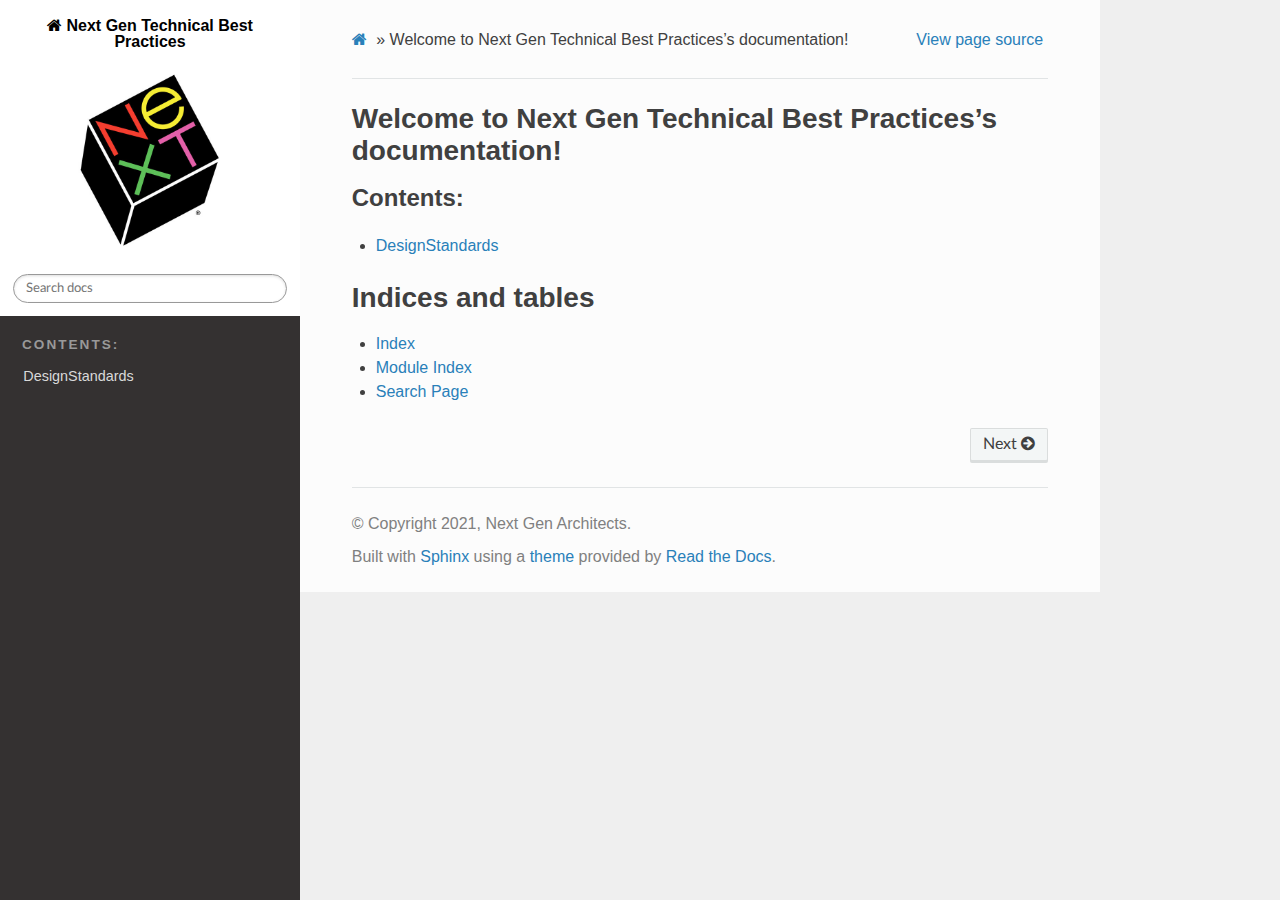
<file: index.html>
<!DOCTYPE html>
<html class="writer-html5" lang="en" >
<head>
  <meta charset="utf-8" />
  
  <meta name="viewport" content="width=device-width, initial-scale=1.0" />
  
  <title>Welcome to Next Gen Technical Best Practices’s documentation! &mdash; Next Gen Technical Best Practices 1.0.0 documentation</title>
  

  
  <link rel="stylesheet" href="_static/css/theme.css" type="text/css" />
  <link rel="stylesheet" href="_static/pygments.css" type="text/css" />
  <link rel="stylesheet" href="_static/css/overrides.css" type="text/css" />

  
  

  
  

  

  
  <!--[if lt IE 9]>
    <script src="_static/js/html5shiv.min.js"></script>
  <![endif]-->
  
    
      <script type="text/javascript" id="documentation_options" data-url_root="./" src="_static/documentation_options.js"></script>
        <script src="_static/jquery.js"></script>
        <script src="_static/underscore.js"></script>
        <script src="_static/doctools.js"></script>
    
    <script type="text/javascript" src="_static/js/theme.js"></script>

    
    <link rel="index" title="Index" href="genindex.html" />
    <link rel="search" title="Search" href="search.html" />
    <link rel="next" title="DesignStandards" href="modules.html" /> 
</head>

<body class="wy-body-for-nav">

   
  <div class="wy-grid-for-nav">
    
    <nav data-toggle="wy-nav-shift" class="wy-nav-side">
      <div class="wy-side-scroll">
        <div class="wy-side-nav-search"  style="background: white" >
          

          
            <a href="#" class="icon icon-home"> Next Gen Technical Best Practices
          

          
            
            <img src="_static/logo.jpg" class="logo" alt="Logo"/>
          
          </a>

          
            
            
          

          
<div role="search">
  <form id="rtd-search-form" class="wy-form" action="search.html" method="get">
    <input type="text" name="q" placeholder="Search docs" />
    <input type="hidden" name="check_keywords" value="yes" />
    <input type="hidden" name="area" value="default" />
  </form>
</div>

          
        </div>

        
        <div class="wy-menu wy-menu-vertical" data-spy="affix" role="navigation" aria-label="main navigation">
          
            
            
              
            
            
              <p class="caption"><span class="caption-text">Contents:</span></p>
<ul>
<li class="toctree-l1"><a class="reference internal" href="modules.html">DesignStandards</a></li>
</ul>

            
          
        </div>
        
      </div>
    </nav>

    <section data-toggle="wy-nav-shift" class="wy-nav-content-wrap">

      
      <nav class="wy-nav-top" aria-label="top navigation">
        
          <i data-toggle="wy-nav-top" class="fa fa-bars"></i>
          <a href="#">Next Gen Technical Best Practices</a>
        
      </nav>


      <div class="wy-nav-content">
        
        <div class="rst-content">
        
          

















<div role="navigation" aria-label="breadcrumbs navigation">

  <ul class="wy-breadcrumbs">
    
      <li><a href="#" class="icon icon-home"></a> &raquo;</li>
        
      <li>Welcome to Next Gen Technical Best Practices’s documentation!</li>
    
    
      <li class="wy-breadcrumbs-aside">
        
          
            <a href="_sources/index.rst.txt" rel="nofollow"> View page source</a>
          
        
      </li>
    
  </ul>

  
  <hr/>
</div>
          <div role="main" class="document" itemscope="itemscope" itemtype="http://schema.org/Article">
           <div itemprop="articleBody">
            
  <div class="section" id="welcome-to-next-gen-technical-best-practices-s-documentation">
<h1>Welcome to Next Gen Technical Best Practices’s documentation!<a class="headerlink" href="#welcome-to-next-gen-technical-best-practices-s-documentation" title="Permalink to this headline">¶</a></h1>
<div class="toctree-wrapper compound">
<p class="caption"><span class="caption-text">Contents:</span></p>
<ul>
<li class="toctree-l1"><a class="reference internal" href="modules.html">DesignStandards</a><ul class="simple">
</ul>
</li>
</ul>
</div>
</div>
<div class="section" id="indices-and-tables">
<h1>Indices and tables<a class="headerlink" href="#indices-and-tables" title="Permalink to this headline">¶</a></h1>
<ul class="simple">
<li><p><a class="reference internal" href="genindex.html"><span class="std std-ref">Index</span></a></p></li>
<li><p><a class="reference internal" href="py-modindex.html"><span class="std std-ref">Module Index</span></a></p></li>
<li><p><a class="reference internal" href="search.html"><span class="std std-ref">Search Page</span></a></p></li>
</ul>
</div>


           </div>
           
          </div>
          <footer>
    <div class="rst-footer-buttons" role="navigation" aria-label="footer navigation">
        <a href="modules.html" class="btn btn-neutral float-right" title="DesignStandards" accesskey="n" rel="next">Next <span class="fa fa-arrow-circle-right" aria-hidden="true"></span></a>
    </div>

  <hr/>

  <div role="contentinfo">
    <p>
        &#169; Copyright 2021, Next Gen Architects.

    </p>
  </div>
    
    
    
    Built with <a href="https://www.sphinx-doc.org/">Sphinx</a> using a
    
    <a href="https://github.com/readthedocs/sphinx_rtd_theme">theme</a>
    
    provided by <a href="https://readthedocs.org">Read the Docs</a>. 

</footer>
        </div>
      </div>

    </section>

  </div>
  

  <script type="text/javascript">
      jQuery(function () {
          SphinxRtdTheme.Navigation.enable(true);
      });
  </script>

  
  
    
  
 
<script>
  (function(i,s,o,g,r,a,m){i['GoogleAnalyticsObject']=r;i[r]=i[r]||function(){
     (i[r].q=i[r].q||[]).push(arguments)},i[r].l=1*new Date();a=s.createElement(o),
       m=s.getElementsByTagName(o)[0];a.async=1;a.src=g;m.parentNode.insertBefore(a,m)
         })(window,document,'script','//www.google-analytics.com/analytics.js','ga');

  ga('create', 'UA-19006041-6', 'auto');
    ga('send', 'pageview');

</script>


</body>
</html>
</file>
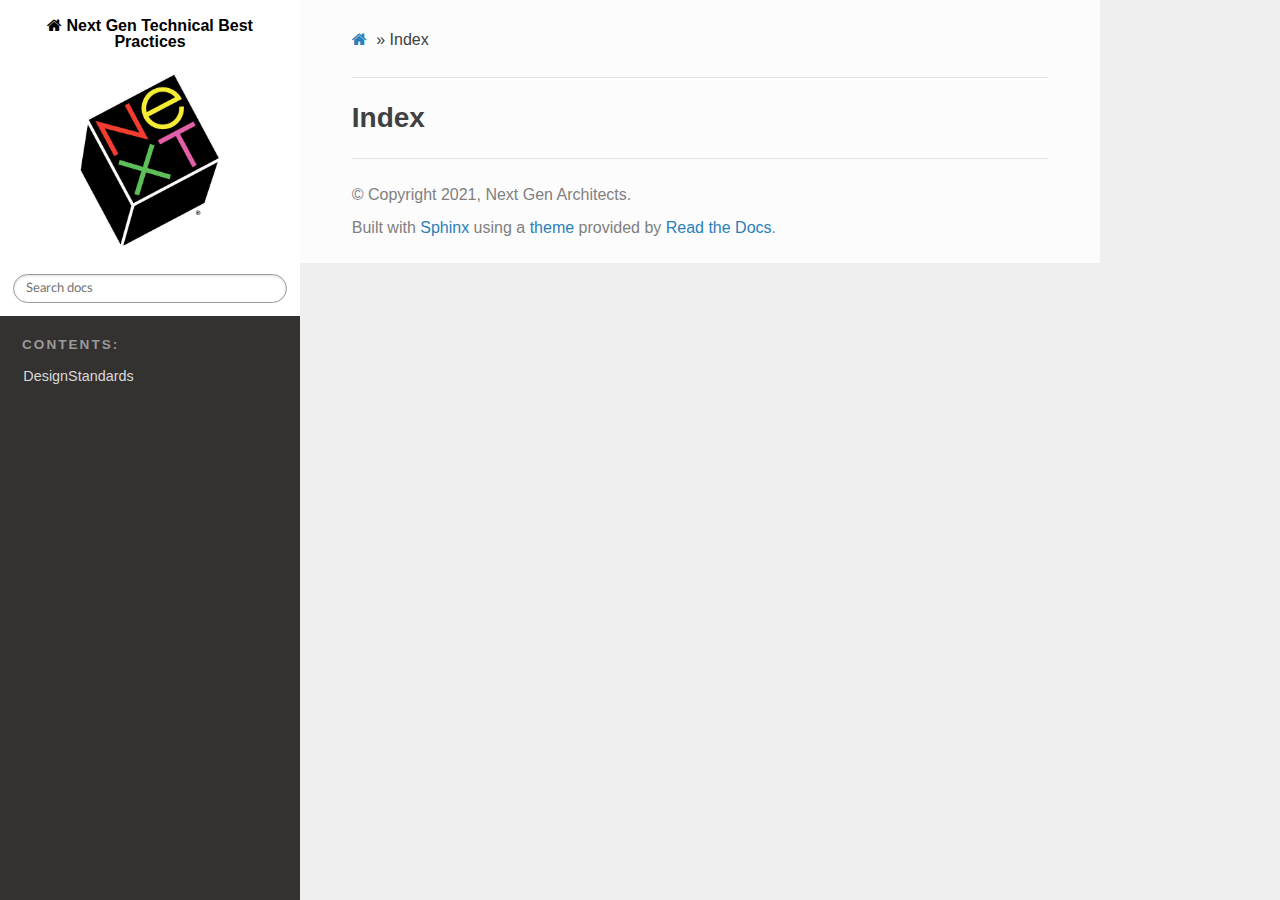
<file: genindex.html>
<!DOCTYPE html>
<html class="writer-html5" lang="en" >
<head>
  <meta charset="utf-8" />
  
  <meta name="viewport" content="width=device-width, initial-scale=1.0" />
  
  <title>Index &mdash; Next Gen Technical Best Practices 1.0.0 documentation</title>
  

  
  <link rel="stylesheet" href="_static/css/theme.css" type="text/css" />
  <link rel="stylesheet" href="_static/pygments.css" type="text/css" />
  <link rel="stylesheet" href="_static/css/overrides.css" type="text/css" />

  
  

  
  

  

  
  <!--[if lt IE 9]>
    <script src="_static/js/html5shiv.min.js"></script>
  <![endif]-->
  
    
      <script type="text/javascript" id="documentation_options" data-url_root="./" src="_static/documentation_options.js"></script>
        <script src="_static/jquery.js"></script>
        <script src="_static/underscore.js"></script>
        <script src="_static/doctools.js"></script>
    
    <script type="text/javascript" src="_static/js/theme.js"></script>

    
    <link rel="index" title="Index" href="#" />
    <link rel="search" title="Search" href="search.html" /> 
</head>

<body class="wy-body-for-nav">

   
  <div class="wy-grid-for-nav">
    
    <nav data-toggle="wy-nav-shift" class="wy-nav-side">
      <div class="wy-side-scroll">
        <div class="wy-side-nav-search"  style="background: white" >
          

          
            <a href="index.html" class="icon icon-home"> Next Gen Technical Best Practices
          

          
            
            <img src="_static/logo.jpg" class="logo" alt="Logo"/>
          
          </a>

          
            
            
          

          
<div role="search">
  <form id="rtd-search-form" class="wy-form" action="search.html" method="get">
    <input type="text" name="q" placeholder="Search docs" />
    <input type="hidden" name="check_keywords" value="yes" />
    <input type="hidden" name="area" value="default" />
  </form>
</div>

          
        </div>

        
        <div class="wy-menu wy-menu-vertical" data-spy="affix" role="navigation" aria-label="main navigation">
          
            
            
              
            
            
              <p class="caption"><span class="caption-text">Contents:</span></p>
<ul>
<li class="toctree-l1"><a class="reference internal" href="modules.html">DesignStandards</a></li>
</ul>

            
          
        </div>
        
      </div>
    </nav>

    <section data-toggle="wy-nav-shift" class="wy-nav-content-wrap">

      
      <nav class="wy-nav-top" aria-label="top navigation">
        
          <i data-toggle="wy-nav-top" class="fa fa-bars"></i>
          <a href="index.html">Next Gen Technical Best Practices</a>
        
      </nav>


      <div class="wy-nav-content">
        
        <div class="rst-content">
        
          

















<div role="navigation" aria-label="breadcrumbs navigation">

  <ul class="wy-breadcrumbs">
    
      <li><a href="index.html" class="icon icon-home"></a> &raquo;</li>
        
      <li>Index</li>
    
    
      <li class="wy-breadcrumbs-aside">
        
          
        
      </li>
    
  </ul>

  
  <hr/>
</div>
          <div role="main" class="document" itemscope="itemscope" itemtype="http://schema.org/Article">
           <div itemprop="articleBody">
            

<h1 id="index">Index</h1>

<div class="genindex-jumpbox">
 
</div>


           </div>
           
          </div>
          <footer>

  <hr/>

  <div role="contentinfo">
    <p>
        &#169; Copyright 2021, Next Gen Architects.

    </p>
  </div>
    
    
    
    Built with <a href="https://www.sphinx-doc.org/">Sphinx</a> using a
    
    <a href="https://github.com/readthedocs/sphinx_rtd_theme">theme</a>
    
    provided by <a href="https://readthedocs.org">Read the Docs</a>. 

</footer>
        </div>
      </div>

    </section>

  </div>
  

  <script type="text/javascript">
      jQuery(function () {
          SphinxRtdTheme.Navigation.enable(true);
      });
  </script>

  
  
    
  
 
<script>
  (function(i,s,o,g,r,a,m){i['GoogleAnalyticsObject']=r;i[r]=i[r]||function(){
     (i[r].q=i[r].q||[]).push(arguments)},i[r].l=1*new Date();a=s.createElement(o),
       m=s.getElementsByTagName(o)[0];a.async=1;a.src=g;m.parentNode.insertBefore(a,m)
         })(window,document,'script','//www.google-analytics.com/analytics.js','ga');

  ga('create', 'UA-19006041-6', 'auto');
    ga('send', 'pageview');

</script>


</body>
</html>
</file>
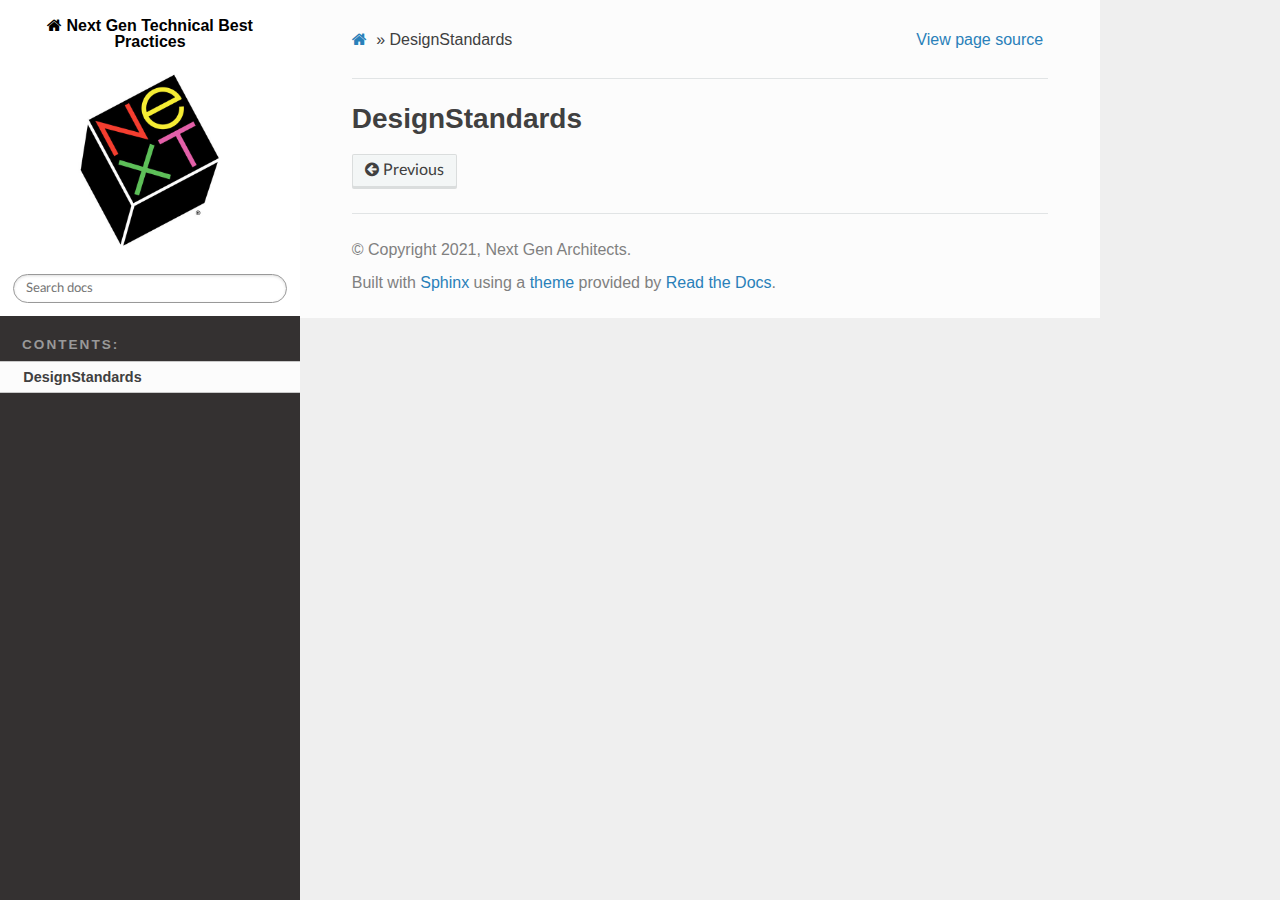
<file: modules.html>
<!DOCTYPE html>
<html class="writer-html5" lang="en" >
<head>
  <meta charset="utf-8" />
  
  <meta name="viewport" content="width=device-width, initial-scale=1.0" />
  
  <title>DesignStandards &mdash; Next Gen Technical Best Practices 1.0.0 documentation</title>
  

  
  <link rel="stylesheet" href="_static/css/theme.css" type="text/css" />
  <link rel="stylesheet" href="_static/pygments.css" type="text/css" />
  <link rel="stylesheet" href="_static/css/overrides.css" type="text/css" />

  
  

  
  

  

  
  <!--[if lt IE 9]>
    <script src="_static/js/html5shiv.min.js"></script>
  <![endif]-->
  
    
      <script type="text/javascript" id="documentation_options" data-url_root="./" src="_static/documentation_options.js"></script>
        <script src="_static/jquery.js"></script>
        <script src="_static/underscore.js"></script>
        <script src="_static/doctools.js"></script>
    
    <script type="text/javascript" src="_static/js/theme.js"></script>

    
    <link rel="index" title="Index" href="genindex.html" />
    <link rel="search" title="Search" href="search.html" />
    <link rel="prev" title="Welcome to Next Gen Technical Best Practices’s documentation!" href="index.html" /> 
</head>

<body class="wy-body-for-nav">

   
  <div class="wy-grid-for-nav">
    
    <nav data-toggle="wy-nav-shift" class="wy-nav-side">
      <div class="wy-side-scroll">
        <div class="wy-side-nav-search"  style="background: white" >
          

          
            <a href="index.html" class="icon icon-home"> Next Gen Technical Best Practices
          

          
            
            <img src="_static/logo.jpg" class="logo" alt="Logo"/>
          
          </a>

          
            
            
          

          
<div role="search">
  <form id="rtd-search-form" class="wy-form" action="search.html" method="get">
    <input type="text" name="q" placeholder="Search docs" />
    <input type="hidden" name="check_keywords" value="yes" />
    <input type="hidden" name="area" value="default" />
  </form>
</div>

          
        </div>

        
        <div class="wy-menu wy-menu-vertical" data-spy="affix" role="navigation" aria-label="main navigation">
          
            
            
              
            
            
              <p class="caption"><span class="caption-text">Contents:</span></p>
<ul class="current">
<li class="toctree-l1 current"><a class="current reference internal" href="#">DesignStandards</a><ul class="simple">
</ul>
</li>
</ul>

            
          
        </div>
        
      </div>
    </nav>

    <section data-toggle="wy-nav-shift" class="wy-nav-content-wrap">

      
      <nav class="wy-nav-top" aria-label="top navigation">
        
          <i data-toggle="wy-nav-top" class="fa fa-bars"></i>
          <a href="index.html">Next Gen Technical Best Practices</a>
        
      </nav>


      <div class="wy-nav-content">
        
        <div class="rst-content">
        
          

















<div role="navigation" aria-label="breadcrumbs navigation">

  <ul class="wy-breadcrumbs">
    
      <li><a href="index.html" class="icon icon-home"></a> &raquo;</li>
        
      <li>DesignStandards</li>
    
    
      <li class="wy-breadcrumbs-aside">
        
          
            <a href="_sources/modules.rst.txt" rel="nofollow"> View page source</a>
          
        
      </li>
    
  </ul>

  
  <hr/>
</div>
          <div role="main" class="document" itemscope="itemscope" itemtype="http://schema.org/Article">
           <div itemprop="articleBody">
            
  <div class="section" id="designstandards">
<h1>DesignStandards<a class="headerlink" href="#designstandards" title="Permalink to this headline">¶</a></h1>
<div class="toctree-wrapper compound">
</div>
</div>


           </div>
           
          </div>
          <footer>
    <div class="rst-footer-buttons" role="navigation" aria-label="footer navigation">
        <a href="index.html" class="btn btn-neutral float-left" title="Welcome to Next Gen Technical Best Practices’s documentation!" accesskey="p" rel="prev"><span class="fa fa-arrow-circle-left" aria-hidden="true"></span> Previous</a>
    </div>

  <hr/>

  <div role="contentinfo">
    <p>
        &#169; Copyright 2021, Next Gen Architects.

    </p>
  </div>
    
    
    
    Built with <a href="https://www.sphinx-doc.org/">Sphinx</a> using a
    
    <a href="https://github.com/readthedocs/sphinx_rtd_theme">theme</a>
    
    provided by <a href="https://readthedocs.org">Read the Docs</a>. 

</footer>
        </div>
      </div>

    </section>

  </div>
  

  <script type="text/javascript">
      jQuery(function () {
          SphinxRtdTheme.Navigation.enable(true);
      });
  </script>

  
  
    
  
 
<script>
  (function(i,s,o,g,r,a,m){i['GoogleAnalyticsObject']=r;i[r]=i[r]||function(){
     (i[r].q=i[r].q||[]).push(arguments)},i[r].l=1*new Date();a=s.createElement(o),
       m=s.getElementsByTagName(o)[0];a.async=1;a.src=g;m.parentNode.insertBefore(a,m)
         })(window,document,'script','//www.google-analytics.com/analytics.js','ga');

  ga('create', 'UA-19006041-6', 'auto');
    ga('send', 'pageview');

</script>


</body>
</html>
</file>
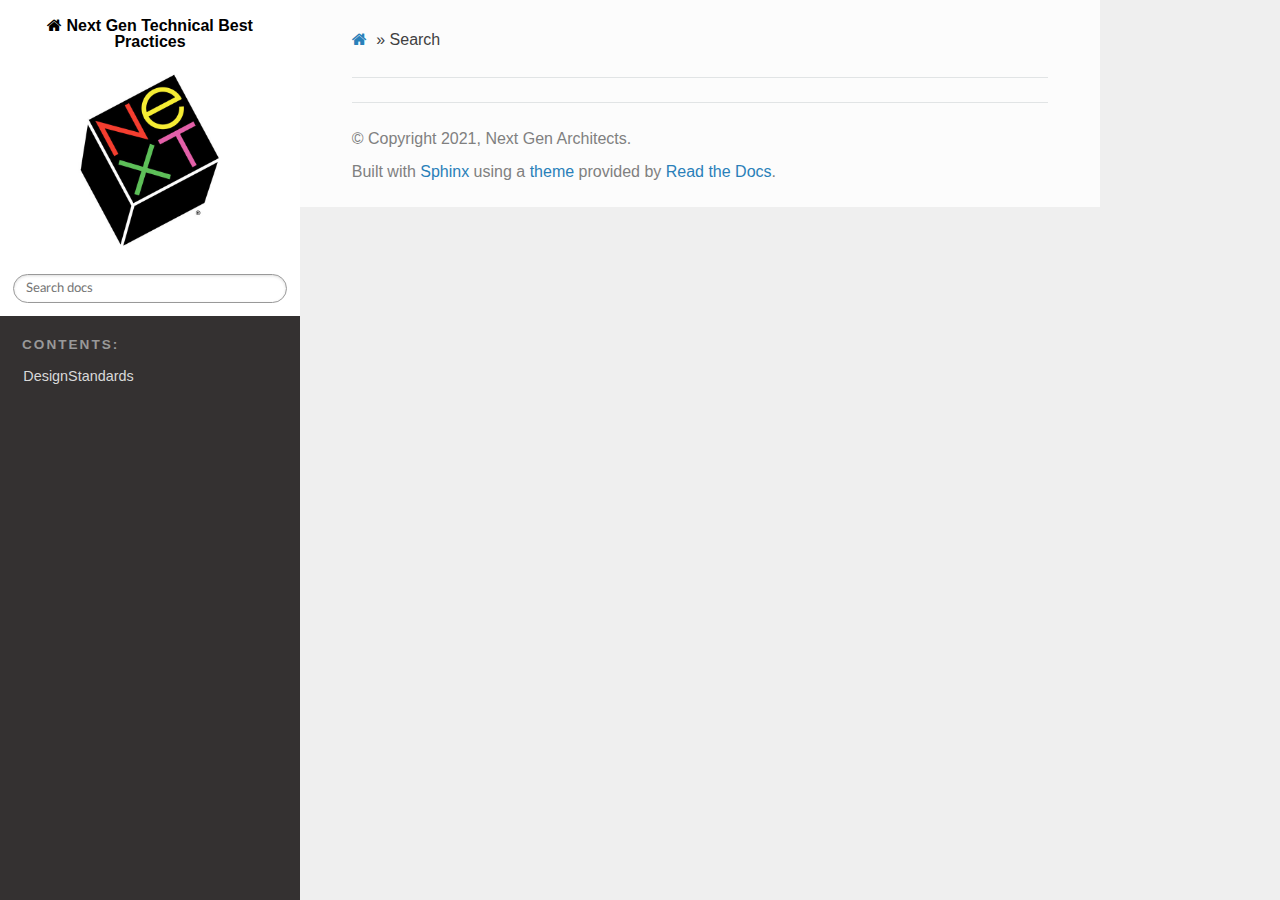
<file: search.html>
<!DOCTYPE html>
<html class="writer-html5" lang="en" >
<head>
  <meta charset="utf-8" />
  
  <meta name="viewport" content="width=device-width, initial-scale=1.0" />
  
  <title>Search &mdash; Next Gen Technical Best Practices 1.0.0 documentation</title>
  

  
  <link rel="stylesheet" href="_static/css/theme.css" type="text/css" />
  <link rel="stylesheet" href="_static/pygments.css" type="text/css" />
  <link rel="stylesheet" href="_static/css/overrides.css" type="text/css" />

  
  

  
  

  

  
    
  <!--[if lt IE 9]>
    <script src="_static/js/html5shiv.min.js"></script>
  <![endif]-->
  
    
      <script type="text/javascript" id="documentation_options" data-url_root="./" src="_static/documentation_options.js"></script>
        <script src="_static/jquery.js"></script>
        <script src="_static/underscore.js"></script>
        <script src="_static/doctools.js"></script>
    
    <script type="text/javascript" src="_static/js/theme.js"></script>

    
    <script type="text/javascript" src="_static/searchtools.js"></script>
    <script type="text/javascript" src="_static/language_data.js"></script>
    <link rel="index" title="Index" href="genindex.html" />
    <link rel="search" title="Search" href="#" /> 
</head>

<body class="wy-body-for-nav">

   
  <div class="wy-grid-for-nav">
    
    <nav data-toggle="wy-nav-shift" class="wy-nav-side">
      <div class="wy-side-scroll">
        <div class="wy-side-nav-search"  style="background: white" >
          

          
            <a href="index.html" class="icon icon-home"> Next Gen Technical Best Practices
          

          
            
            <img src="_static/logo.jpg" class="logo" alt="Logo"/>
          
          </a>

          
            
            
          

          
<div role="search">
  <form id="rtd-search-form" class="wy-form" action="#" method="get">
    <input type="text" name="q" placeholder="Search docs" />
    <input type="hidden" name="check_keywords" value="yes" />
    <input type="hidden" name="area" value="default" />
  </form>
</div>

          
        </div>

        
        <div class="wy-menu wy-menu-vertical" data-spy="affix" role="navigation" aria-label="main navigation">
          
            
            
              
            
            
              <p class="caption"><span class="caption-text">Contents:</span></p>
<ul>
<li class="toctree-l1"><a class="reference internal" href="modules.html">DesignStandards</a></li>
</ul>

            
          
        </div>
        
      </div>
    </nav>

    <section data-toggle="wy-nav-shift" class="wy-nav-content-wrap">

      
      <nav class="wy-nav-top" aria-label="top navigation">
        
          <i data-toggle="wy-nav-top" class="fa fa-bars"></i>
          <a href="index.html">Next Gen Technical Best Practices</a>
        
      </nav>


      <div class="wy-nav-content">
        
        <div class="rst-content">
        
          

















<div role="navigation" aria-label="breadcrumbs navigation">

  <ul class="wy-breadcrumbs">
    
      <li><a href="index.html" class="icon icon-home"></a> &raquo;</li>
        
      <li>Search</li>
    
    
      <li class="wy-breadcrumbs-aside">
        
      </li>
    
  </ul>

  
  <hr/>
</div>
          <div role="main" class="document" itemscope="itemscope" itemtype="http://schema.org/Article">
           <div itemprop="articleBody">
            
  <noscript>
  <div id="fallback" class="admonition warning">
    <p class="last">
      Please activate JavaScript to enable the search functionality.
    </p>
  </div>
  </noscript>

  
  <div id="search-results">
  
  </div>

           </div>
           
          </div>
          <footer>

  <hr/>

  <div role="contentinfo">
    <p>
        &#169; Copyright 2021, Next Gen Architects.

    </p>
  </div>
    
    
    
    Built with <a href="https://www.sphinx-doc.org/">Sphinx</a> using a
    
    <a href="https://github.com/readthedocs/sphinx_rtd_theme">theme</a>
    
    provided by <a href="https://readthedocs.org">Read the Docs</a>. 

</footer>
        </div>
      </div>

    </section>

  </div>
  

  <script type="text/javascript">
      jQuery(function () {
          SphinxRtdTheme.Navigation.enable(true);
      });
  </script>

  
  
    
  
  <script type="text/javascript">
    jQuery(function() { Search.loadIndex("searchindex.js"); });
  </script>
  
  <script type="text/javascript" id="searchindexloader"></script>
  
 
<script>
  (function(i,s,o,g,r,a,m){i['GoogleAnalyticsObject']=r;i[r]=i[r]||function(){
     (i[r].q=i[r].q||[]).push(arguments)},i[r].l=1*new Date();a=s.createElement(o),
       m=s.getElementsByTagName(o)[0];a.async=1;a.src=g;m.parentNode.insertBefore(a,m)
         })(window,document,'script','//www.google-analytics.com/analytics.js','ga');

  ga('create', 'UA-19006041-6', 'auto');
    ga('send', 'pageview');

</script>



</body>
</html>
</file>
<file: _static/css/theme.css>
html{box-sizing:border-box}*,:after,:before{box-sizing:inherit}article,aside,details,figcaption,figure,footer,header,hgroup,nav,section{display:block}audio,canvas,video{display:inline-block;*display:inline;*zoom:1}[hidden],audio:not([controls]){display:none}*{-webkit-box-sizing:border-box;-moz-box-sizing:border-box;box-sizing:border-box}html{font-size:100%;-webkit-text-size-adjust:100%;-ms-text-size-adjust:100%}body{margin:0}a:active,a:hover{outline:0}abbr[title]{border-bottom:1px dotted}b,strong{font-weight:700}blockquote{margin:0}dfn{font-style:italic}ins{background:#ff9;text-decoration:none}ins,mark{color:#000}mark{background:#ff0;font-style:italic;font-weight:700}.rst-content code,.rst-content tt,code,kbd,pre,samp{font-family:monospace,serif;_font-family:courier new,monospace;font-size:1em}pre{white-space:pre}q{quotes:none}q:after,q:before{content:"";content:none}small{font-size:85%}sub,sup{font-size:75%;line-height:0;position:relative;vertical-align:baseline}sup{top:-.5em}sub{bottom:-.25em}dl,ol,ul{margin:0;padding:0;list-style:none;list-style-image:none}li{list-style:none}dd{margin:0}img{border:0;-ms-interpolation-mode:bicubic;vertical-align:middle;max-width:100%}svg:not(:root){overflow:hidden}figure,form{margin:0}label{cursor:pointer}button,input,select,textarea{font-size:100%;margin:0;vertical-align:baseline;*vertical-align:middle}button,input{line-height:normal}button,input[type=button],input[type=reset],input[type=submit]{cursor:pointer;-webkit-appearance:button;*overflow:visible}button[disabled],input[disabled]{cursor:default}input[type=search]{-webkit-appearance:textfield;-moz-box-sizing:content-box;-webkit-box-sizing:content-box;box-sizing:content-box}textarea{resize:vertical}table{border-collapse:collapse;border-spacing:0}td{vertical-align:top}.chromeframe{margin:.2em 0;background:#ccc;color:#000;padding:.2em 0}.ir{display:block;border:0;text-indent:-999em;overflow:hidden;background-color:transparent;background-repeat:no-repeat;text-align:left;direction:ltr;*line-height:0}.ir br{display:none}.hidden{display:none!important;visibility:hidden}.visuallyhidden{border:0;clip:rect(0 0 0 0);height:1px;margin:-1px;overflow:hidden;padding:0;position:absolute;width:1px}.visuallyhidden.focusable:active,.visuallyhidden.focusable:focus{clip:auto;height:auto;margin:0;overflow:visible;position:static;width:auto}.invisible{visibility:hidden}.relative{position:relative}big,small{font-size:100%}@media print{body,html,section{background:none!important}*{box-shadow:none!important;text-shadow:none!important;filter:none!important;-ms-filter:none!important}a,a:visited{text-decoration:underline}.ir a:after,a[href^="#"]:after,a[href^="javascript:"]:after{content:""}blockquote,pre{page-break-inside:avoid}thead{display:table-header-group}img,tr{page-break-inside:avoid}img{max-width:100%!important}@page{margin:.5cm}.rst-content .toctree-wrapper>p.caption,h2,h3,p{orphans:3;widows:3}.rst-content .toctree-wrapper>p.caption,h2,h3{page-break-after:avoid}}.btn,.fa:before,.icon:before,.rst-content .admonition,.rst-content .admonition-title:before,.rst-content .admonition-todo,.rst-content .attention,.rst-content .caution,.rst-content .code-block-caption .headerlink:before,.rst-content .danger,.rst-content .error,.rst-content .hint,.rst-content .important,.rst-content .note,.rst-content .seealso,.rst-content .tip,.rst-content .warning,.rst-content code.download span:first-child:before,.rst-content dl dt .headerlink:before,.rst-content h1 .headerlink:before,.rst-content h2 .headerlink:before,.rst-content h3 .headerlink:before,.rst-content h4 .headerlink:before,.rst-content h5 .headerlink:before,.rst-content h6 .headerlink:before,.rst-content p.caption .headerlink:before,.rst-content table>caption .headerlink:before,.rst-content tt.download span:first-child:before,.wy-alert,.wy-dropdown .caret:before,.wy-inline-validate.wy-inline-validate-danger .wy-input-context:before,.wy-inline-validate.wy-inline-validate-info .wy-input-context:before,.wy-inline-validate.wy-inline-validate-success .wy-input-context:before,.wy-inline-validate.wy-inline-validate-warning .wy-input-context:before,.wy-menu-vertical li.current>a,.wy-menu-vertical li.current>a span.toctree-expand:before,.wy-menu-vertical li.on a,.wy-menu-vertical li.on a span.toctree-expand:before,.wy-menu-vertical li span.toctree-expand:before,.wy-nav-top a,.wy-side-nav-search .wy-dropdown>a,.wy-side-nav-search>a,input[type=color],input[type=date],input[type=datetime-local],input[type=datetime],input[type=email],input[type=month],input[type=number],input[type=password],input[type=search],input[type=tel],input[type=text],input[type=time],input[type=url],input[type=week],select,textarea{-webkit-font-smoothing:antialiased}.clearfix{*zoom:1}.clearfix:after,.clearfix:before{display:table;content:""}.clearfix:after{clear:both}/*!
 *  Font Awesome 4.7.0 by @davegandy - http://fontawesome.io - @fontawesome
 *  License - http://fontawesome.io/license (Font: SIL OFL 1.1, CSS: MIT License)
 */@font-face{font-family:FontAwesome;src:url(fonts/fontawesome-webfont.eot?674f50d287a8c48dc19ba404d20fe713);src:url(fonts/fontawesome-webfont.eot?674f50d287a8c48dc19ba404d20fe713?#iefix&v=4.7.0) format("embedded-opentype"),url(fonts/fontawesome-webfont.woff2?af7ae505a9eed503f8b8e6982036873e) format("woff2"),url(fonts/fontawesome-webfont.woff?fee66e712a8a08eef5805a46892932ad) format("woff"),url(fonts/fontawesome-webfont.ttf?b06871f281fee6b241d60582ae9369b9) format("truetype"),url(fonts/fontawesome-webfont.svg?912ec66d7572ff821749319396470bde#fontawesomeregular) format("svg");font-weight:400;font-style:normal}.fa,.icon,.rst-content .admonition-title,.rst-content .code-block-caption .headerlink,.rst-content code.download span:first-child,.rst-content dl dt .headerlink,.rst-content h1 .headerlink,.rst-content h2 .headerlink,.rst-content h3 .headerlink,.rst-content h4 .headerlink,.rst-content h5 .headerlink,.rst-content h6 .headerlink,.rst-content p.caption .headerlink,.rst-content table>caption .headerlink,.rst-content tt.download span:first-child,.wy-menu-vertical li.current>a span.toctree-expand,.wy-menu-vertical li.on a span.toctree-expand,.wy-menu-vertical li span.toctree-expand{display:inline-block;font:normal normal normal 14px/1 FontAwesome;font-size:inherit;text-rendering:auto;-webkit-font-smoothing:antialiased;-moz-osx-font-smoothing:grayscale}.fa-lg{font-size:1.33333em;line-height:.75em;vertical-align:-15%}.fa-2x{font-size:2em}.fa-3x{font-size:3em}.fa-4x{font-size:4em}.fa-5x{font-size:5em}.fa-fw{width:1.28571em;text-align:center}.fa-ul{padding-left:0;margin-left:2.14286em;list-style-type:none}.fa-ul>li{position:relative}.fa-li{position:absolute;left:-2.14286em;width:2.14286em;top:.14286em;text-align:center}.fa-li.fa-lg{left:-1.85714em}.fa-border{padding:.2em .25em .15em;border:.08em solid #eee;border-radius:.1em}.fa-pull-left{float:left}.fa-pull-right{float:right}.fa-pull-left.icon,.fa.fa-pull-left,.rst-content .code-block-caption .fa-pull-left.headerlink,.rst-content .fa-pull-left.admonition-title,.rst-content code.download span.fa-pull-left:first-child,.rst-content dl dt .fa-pull-left.headerlink,.rst-content h1 .fa-pull-left.headerlink,.rst-content h2 .fa-pull-left.headerlink,.rst-content h3 .fa-pull-left.headerlink,.rst-content h4 .fa-pull-left.headerlink,.rst-content h5 .fa-pull-left.headerlink,.rst-content h6 .fa-pull-left.headerlink,.rst-content p.caption .fa-pull-left.headerlink,.rst-content table>caption .fa-pull-left.headerlink,.rst-content tt.download span.fa-pull-left:first-child,.wy-menu-vertical li.current>a span.fa-pull-left.toctree-expand,.wy-menu-vertical li.on a span.fa-pull-left.toctree-expand,.wy-menu-vertical li span.fa-pull-left.toctree-expand{margin-right:.3em}.fa-pull-right.icon,.fa.fa-pull-right,.rst-content .code-block-caption .fa-pull-right.headerlink,.rst-content .fa-pull-right.admonition-title,.rst-content code.download span.fa-pull-right:first-child,.rst-content dl dt .fa-pull-right.headerlink,.rst-content h1 .fa-pull-right.headerlink,.rst-content h2 .fa-pull-right.headerlink,.rst-content h3 .fa-pull-right.headerlink,.rst-content h4 .fa-pull-right.headerlink,.rst-content h5 .fa-pull-right.headerlink,.rst-content h6 .fa-pull-right.headerlink,.rst-content p.caption .fa-pull-right.headerlink,.rst-content table>caption .fa-pull-right.headerlink,.rst-content tt.download span.fa-pull-right:first-child,.wy-menu-vertical li.current>a span.fa-pull-right.toctree-expand,.wy-menu-vertical li.on a span.fa-pull-right.toctree-expand,.wy-menu-vertical li span.fa-pull-right.toctree-expand{margin-left:.3em}.pull-right{float:right}.pull-left{float:left}.fa.pull-left,.pull-left.icon,.rst-content .code-block-caption .pull-left.headerlink,.rst-content .pull-left.admonition-title,.rst-content code.download span.pull-left:first-child,.rst-content dl dt .pull-left.headerlink,.rst-content h1 .pull-left.headerlink,.rst-content h2 .pull-left.headerlink,.rst-content h3 .pull-left.headerlink,.rst-content h4 .pull-left.headerlink,.rst-content h5 .pull-left.headerlink,.rst-content h6 .pull-left.headerlink,.rst-content p.caption .pull-left.headerlink,.rst-content table>caption .pull-left.headerlink,.rst-content tt.download span.pull-left:first-child,.wy-menu-vertical li.current>a span.pull-left.toctree-expand,.wy-menu-vertical li.on a span.pull-left.toctree-expand,.wy-menu-vertical li span.pull-left.toctree-expand{margin-right:.3em}.fa.pull-right,.pull-right.icon,.rst-content .code-block-caption .pull-right.headerlink,.rst-content .pull-right.admonition-title,.rst-content code.download span.pull-right:first-child,.rst-content dl dt .pull-right.headerlink,.rst-content h1 .pull-right.headerlink,.rst-content h2 .pull-right.headerlink,.rst-content h3 .pull-right.headerlink,.rst-content h4 .pull-right.headerlink,.rst-content h5 .pull-right.headerlink,.rst-content h6 .pull-right.headerlink,.rst-content p.caption .pull-right.headerlink,.rst-content table>caption .pull-right.headerlink,.rst-content tt.download span.pull-right:first-child,.wy-menu-vertical li.current>a span.pull-right.toctree-expand,.wy-menu-vertical li.on a span.pull-right.toctree-expand,.wy-menu-vertical li span.pull-right.toctree-expand{margin-left:.3em}.fa-spin{-webkit-animation:fa-spin 2s linear infinite;animation:fa-spin 2s linear infinite}.fa-pulse{-webkit-animation:fa-spin 1s steps(8) infinite;animation:fa-spin 1s steps(8) infinite}@-webkit-keyframes fa-spin{0%{-webkit-transform:rotate(0deg);transform:rotate(0deg)}to{-webkit-transform:rotate(359deg);transform:rotate(359deg)}}@keyframes fa-spin{0%{-webkit-transform:rotate(0deg);transform:rotate(0deg)}to{-webkit-transform:rotate(359deg);transform:rotate(359deg)}}.fa-rotate-90{-ms-filter:"progid:DXImageTransform.Microsoft.BasicImage(rotation=1)";-webkit-transform:rotate(90deg);-ms-transform:rotate(90deg);transform:rotate(90deg)}.fa-rotate-180{-ms-filter:"progid:DXImageTransform.Microsoft.BasicImage(rotation=2)";-webkit-transform:rotate(180deg);-ms-transform:rotate(180deg);transform:rotate(180deg)}.fa-rotate-270{-ms-filter:"progid:DXImageTransform.Microsoft.BasicImage(rotation=3)";-webkit-transform:rotate(270deg);-ms-transform:rotate(270deg);transform:rotate(270deg)}.fa-flip-horizontal{-ms-filter:"progid:DXImageTransform.Microsoft.BasicImage(rotation=0, mirror=1)";-webkit-transform:scaleX(-1);-ms-transform:scaleX(-1);transform:scaleX(-1)}.fa-flip-vertical{-ms-filter:"progid:DXImageTransform.Microsoft.BasicImage(rotation=2, mirror=1)";-webkit-transform:scaleY(-1);-ms-transform:scaleY(-1);transform:scaleY(-1)}:root .fa-flip-horizontal,:root .fa-flip-vertical,:root .fa-rotate-90,:root .fa-rotate-180,:root .fa-rotate-270{filter:none}.fa-stack{position:relative;display:inline-block;width:2em;height:2em;line-height:2em;vertical-align:middle}.fa-stack-1x,.fa-stack-2x{position:absolute;left:0;width:100%;text-align:center}.fa-stack-1x{line-height:inherit}.fa-stack-2x{font-size:2em}.fa-inverse{color:#fff}.fa-glass:before{content:""}.fa-music:before{content:""}.fa-search:before,.icon-search:before{content:""}.fa-envelope-o:before{content:""}.fa-heart:before{content:""}.fa-star:before{content:""}.fa-star-o:before{content:""}.fa-user:before{content:""}.fa-film:before{content:""}.fa-th-large:before{content:""}.fa-th:before{content:""}.fa-th-list:before{content:""}.fa-check:before{content:""}.fa-close:before,.fa-remove:before,.fa-times:before{content:""}.fa-search-plus:before{content:""}.fa-search-minus:before{content:""}.fa-power-off:before{content:""}.fa-signal:before{content:""}.fa-cog:before,.fa-gear:before{content:""}.fa-trash-o:before{content:""}.fa-home:before,.icon-home:before{content:""}.fa-file-o:before{content:""}.fa-clock-o:before{content:""}.fa-road:before{content:""}.fa-download:before,.rst-content code.download span:first-child:before,.rst-content tt.download span:first-child:before{content:""}.fa-arrow-circle-o-down:before{content:""}.fa-arrow-circle-o-up:before{content:""}.fa-inbox:before{content:""}.fa-play-circle-o:before{content:""}.fa-repeat:before,.fa-rotate-right:before{content:""}.fa-refresh:before{content:""}.fa-list-alt:before{content:""}.fa-lock:before{content:""}.fa-flag:before{content:""}.fa-headphones:before{content:""}.fa-volume-off:before{content:""}.fa-volume-down:before{content:""}.fa-volume-up:before{content:""}.fa-qrcode:before{content:""}.fa-barcode:before{content:""}.fa-tag:before{content:""}.fa-tags:before{content:""}.fa-book:before,.icon-book:before{content:""}.fa-bookmark:before{content:""}.fa-print:before{content:""}.fa-camera:before{content:""}.fa-font:before{content:""}.fa-bold:before{content:""}.fa-italic:before{content:""}.fa-text-height:before{content:""}.fa-text-width:before{content:""}.fa-align-left:before{content:""}.fa-align-center:before{content:""}.fa-align-right:before{content:""}.fa-align-justify:before{content:""}.fa-list:before{content:""}.fa-dedent:before,.fa-outdent:before{content:""}.fa-indent:before{content:""}.fa-video-camera:before{content:""}.fa-image:before,.fa-photo:before,.fa-picture-o:before{content:""}.fa-pencil:before{content:""}.fa-map-marker:before{content:""}.fa-adjust:before{content:""}.fa-tint:before{content:""}.fa-edit:before,.fa-pencil-square-o:before{content:""}.fa-share-square-o:before{content:""}.fa-check-square-o:before{content:""}.fa-arrows:before{content:""}.fa-step-backward:before{content:""}.fa-fast-backward:before{content:""}.fa-backward:before{content:""}.fa-play:before{content:""}.fa-pause:before{content:""}.fa-stop:before{content:""}.fa-forward:before{content:""}.fa-fast-forward:before{content:""}.fa-step-forward:before{content:""}.fa-eject:before{content:""}.fa-chevron-left:before{content:""}.fa-chevron-right:before{content:""}.fa-plus-circle:before{content:""}.fa-minus-circle:before{content:""}.fa-times-circle:before,.wy-inline-validate.wy-inline-validate-danger .wy-input-context:before{content:""}.fa-check-circle:before,.wy-inline-validate.wy-inline-validate-success .wy-input-context:before{content:""}.fa-question-circle:before{content:""}.fa-info-circle:before{content:""}.fa-crosshairs:before{content:""}.fa-times-circle-o:before{content:""}.fa-check-circle-o:before{content:""}.fa-ban:before{content:""}.fa-arrow-left:before{content:""}.fa-arrow-right:before{content:""}.fa-arrow-up:before{content:""}.fa-arrow-down:before{content:""}.fa-mail-forward:before,.fa-share:before{content:""}.fa-expand:before{content:""}.fa-compress:before{content:""}.fa-plus:before{content:""}.fa-minus:before{content:""}.fa-asterisk:before{content:""}.fa-exclamation-circle:before,.rst-content .admonition-title:before,.wy-inline-validate.wy-inline-validate-info .wy-input-context:before,.wy-inline-validate.wy-inline-validate-warning .wy-input-context:before{content:""}.fa-gift:before{content:""}.fa-leaf:before{content:""}.fa-fire:before,.icon-fire:before{content:""}.fa-eye:before{content:""}.fa-eye-slash:before{content:""}.fa-exclamation-triangle:before,.fa-warning:before{content:""}.fa-plane:before{content:""}.fa-calendar:before{content:""}.fa-random:before{content:""}.fa-comment:before{content:""}.fa-magnet:before{content:""}.fa-chevron-up:before{content:""}.fa-chevron-down:before{content:""}.fa-retweet:before{content:""}.fa-shopping-cart:before{content:""}.fa-folder:before{content:""}.fa-folder-open:before{content:""}.fa-arrows-v:before{content:""}.fa-arrows-h:before{content:""}.fa-bar-chart-o:before,.fa-bar-chart:before{content:""}.fa-twitter-square:before{content:""}.fa-facebook-square:before{content:""}.fa-camera-retro:before{content:""}.fa-key:before{content:""}.fa-cogs:before,.fa-gears:before{content:""}.fa-comments:before{content:""}.fa-thumbs-o-up:before{content:""}.fa-thumbs-o-down:before{content:""}.fa-star-half:before{content:""}.fa-heart-o:before{content:""}.fa-sign-out:before{content:""}.fa-linkedin-square:before{content:""}.fa-thumb-tack:before{content:""}.fa-external-link:before{content:""}.fa-sign-in:before{content:""}.fa-trophy:before{content:""}.fa-github-square:before{content:""}.fa-upload:before{content:""}.fa-lemon-o:before{content:""}.fa-phone:before{content:""}.fa-square-o:before{content:""}.fa-bookmark-o:before{content:""}.fa-phone-square:before{content:""}.fa-twitter:before{content:""}.fa-facebook-f:before,.fa-facebook:before{content:""}.fa-github:before,.icon-github:before{content:""}.fa-unlock:before{content:""}.fa-credit-card:before{content:""}.fa-feed:before,.fa-rss:before{content:""}.fa-hdd-o:before{content:""}.fa-bullhorn:before{content:""}.fa-bell:before{content:""}.fa-certificate:before{content:""}.fa-hand-o-right:before{content:""}.fa-hand-o-left:before{content:""}.fa-hand-o-up:before{content:""}.fa-hand-o-down:before{content:""}.fa-arrow-circle-left:before,.icon-circle-arrow-left:before{content:""}.fa-arrow-circle-right:before,.icon-circle-arrow-right:before{content:""}.fa-arrow-circle-up:before{content:""}.fa-arrow-circle-down:before{content:""}.fa-globe:before{content:""}.fa-wrench:before{content:""}.fa-tasks:before{content:""}.fa-filter:before{content:""}.fa-briefcase:before{content:""}.fa-arrows-alt:before{content:""}.fa-group:before,.fa-users:before{content:""}.fa-chain:before,.fa-link:before,.icon-link:before{content:""}.fa-cloud:before{content:""}.fa-flask:before{content:""}.fa-cut:before,.fa-scissors:before{content:""}.fa-copy:before,.fa-files-o:before{content:""}.fa-paperclip:before{content:""}.fa-floppy-o:before,.fa-save:before{content:""}.fa-square:before{content:""}.fa-bars:before,.fa-navicon:before,.fa-reorder:before{content:""}.fa-list-ul:before{content:""}.fa-list-ol:before{content:""}.fa-strikethrough:before{content:""}.fa-underline:before{content:""}.fa-table:before{content:""}.fa-magic:before{content:""}.fa-truck:before{content:""}.fa-pinterest:before{content:""}.fa-pinterest-square:before{content:""}.fa-google-plus-square:before{content:""}.fa-google-plus:before{content:""}.fa-money:before{content:""}.fa-caret-down:before,.icon-caret-down:before,.wy-dropdown .caret:before{content:""}.fa-caret-up:before{content:""}.fa-caret-left:before{content:""}.fa-caret-right:before{content:""}.fa-columns:before{content:""}.fa-sort:before,.fa-unsorted:before{content:""}.fa-sort-desc:before,.fa-sort-down:before{content:""}.fa-sort-asc:before,.fa-sort-up:before{content:""}.fa-envelope:before{content:""}.fa-linkedin:before{content:""}.fa-rotate-left:before,.fa-undo:before{content:""}.fa-gavel:before,.fa-legal:before{content:""}.fa-dashboard:before,.fa-tachometer:before{content:""}.fa-comment-o:before{content:""}.fa-comments-o:before{content:""}.fa-bolt:before,.fa-flash:before{content:""}.fa-sitemap:before{content:""}.fa-umbrella:before{content:""}.fa-clipboard:before,.fa-paste:before{content:""}.fa-lightbulb-o:before{content:""}.fa-exchange:before{content:""}.fa-cloud-download:before{content:""}.fa-cloud-upload:before{content:""}.fa-user-md:before{content:""}.fa-stethoscope:before{content:""}.fa-suitcase:before{content:""}.fa-bell-o:before{content:""}.fa-coffee:before{content:""}.fa-cutlery:before{content:""}.fa-file-text-o:before{content:""}.fa-building-o:before{content:""}.fa-hospital-o:before{content:""}.fa-ambulance:before{content:""}.fa-medkit:before{content:""}.fa-fighter-jet:before{content:""}.fa-beer:before{content:""}.fa-h-square:before{content:""}.fa-plus-square:before{content:""}.fa-angle-double-left:before{content:""}.fa-angle-double-right:before{content:""}.fa-angle-double-up:before{content:""}.fa-angle-double-down:before{content:""}.fa-angle-left:before{content:""}.fa-angle-right:before{content:""}.fa-angle-up:before{content:""}.fa-angle-down:before{content:""}.fa-desktop:before{content:""}.fa-laptop:before{content:""}.fa-tablet:before{content:""}.fa-mobile-phone:before,.fa-mobile:before{content:""}.fa-circle-o:before{content:""}.fa-quote-left:before{content:""}.fa-quote-right:before{content:""}.fa-spinner:before{content:""}.fa-circle:before{content:""}.fa-mail-reply:before,.fa-reply:before{content:""}.fa-github-alt:before{content:""}.fa-folder-o:before{content:""}.fa-folder-open-o:before{content:""}.fa-smile-o:before{content:""}.fa-frown-o:before{content:""}.fa-meh-o:before{content:""}.fa-gamepad:before{content:""}.fa-keyboard-o:before{content:""}.fa-flag-o:before{content:""}.fa-flag-checkered:before{content:""}.fa-terminal:before{content:""}.fa-code:before{content:""}.fa-mail-reply-all:before,.fa-reply-all:before{content:""}.fa-star-half-empty:before,.fa-star-half-full:before,.fa-star-half-o:before{content:""}.fa-location-arrow:before{content:""}.fa-crop:before{content:""}.fa-code-fork:before{content:""}.fa-chain-broken:before,.fa-unlink:before{content:""}.fa-question:before{content:""}.fa-info:before{content:""}.fa-exclamation:before{content:""}.fa-superscript:before{content:""}.fa-subscript:before{content:""}.fa-eraser:before{content:""}.fa-puzzle-piece:before{content:""}.fa-microphone:before{content:""}.fa-microphone-slash:before{content:""}.fa-shield:before{content:""}.fa-calendar-o:before{content:""}.fa-fire-extinguisher:before{content:""}.fa-rocket:before{content:""}.fa-maxcdn:before{content:""}.fa-chevron-circle-left:before{content:""}.fa-chevron-circle-right:before{content:""}.fa-chevron-circle-up:before{content:""}.fa-chevron-circle-down:before{content:""}.fa-html5:before{content:""}.fa-css3:before{content:""}.fa-anchor:before{content:""}.fa-unlock-alt:before{content:""}.fa-bullseye:before{content:""}.fa-ellipsis-h:before{content:""}.fa-ellipsis-v:before{content:""}.fa-rss-square:before{content:""}.fa-play-circle:before{content:""}.fa-ticket:before{content:""}.fa-minus-square:before{content:""}.fa-minus-square-o:before,.wy-menu-vertical li.current>a span.toctree-expand:before,.wy-menu-vertical li.on a span.toctree-expand:before{content:""}.fa-level-up:before{content:""}.fa-level-down:before{content:""}.fa-check-square:before{content:""}.fa-pencil-square:before{content:""}.fa-external-link-square:before{content:""}.fa-share-square:before{content:""}.fa-compass:before{content:""}.fa-caret-square-o-down:before,.fa-toggle-down:before{content:""}.fa-caret-square-o-up:before,.fa-toggle-up:before{content:""}.fa-caret-square-o-right:before,.fa-toggle-right:before{content:""}.fa-eur:before,.fa-euro:before{content:""}.fa-gbp:before{content:""}.fa-dollar:before,.fa-usd:before{content:""}.fa-inr:before,.fa-rupee:before{content:""}.fa-cny:before,.fa-jpy:before,.fa-rmb:before,.fa-yen:before{content:""}.fa-rouble:before,.fa-rub:before,.fa-ruble:before{content:""}.fa-krw:before,.fa-won:before{content:""}.fa-bitcoin:before,.fa-btc:before{content:""}.fa-file:before{content:""}.fa-file-text:before{content:""}.fa-sort-alpha-asc:before{content:""}.fa-sort-alpha-desc:before{content:""}.fa-sort-amount-asc:before{content:""}.fa-sort-amount-desc:before{content:""}.fa-sort-numeric-asc:before{content:""}.fa-sort-numeric-desc:before{content:""}.fa-thumbs-up:before{content:""}.fa-thumbs-down:before{content:""}.fa-youtube-square:before{content:""}.fa-youtube:before{content:""}.fa-xing:before{content:""}.fa-xing-square:before{content:""}.fa-youtube-play:before{content:""}.fa-dropbox:before{content:""}.fa-stack-overflow:before{content:""}.fa-instagram:before{content:""}.fa-flickr:before{content:""}.fa-adn:before{content:""}.fa-bitbucket:before,.icon-bitbucket:before{content:""}.fa-bitbucket-square:before{content:""}.fa-tumblr:before{content:""}.fa-tumblr-square:before{content:""}.fa-long-arrow-down:before{content:""}.fa-long-arrow-up:before{content:""}.fa-long-arrow-left:before{content:""}.fa-long-arrow-right:before{content:""}.fa-apple:before{content:""}.fa-windows:before{content:""}.fa-android:before{content:""}.fa-linux:before{content:""}.fa-dribbble:before{content:""}.fa-skype:before{content:""}.fa-foursquare:before{content:""}.fa-trello:before{content:""}.fa-female:before{content:""}.fa-male:before{content:""}.fa-gittip:before,.fa-gratipay:before{content:""}.fa-sun-o:before{content:""}.fa-moon-o:before{content:""}.fa-archive:before{content:""}.fa-bug:before{content:""}.fa-vk:before{content:""}.fa-weibo:before{content:""}.fa-renren:before{content:""}.fa-pagelines:before{content:""}.fa-stack-exchange:before{content:""}.fa-arrow-circle-o-right:before{content:""}.fa-arrow-circle-o-left:before{content:""}.fa-caret-square-o-left:before,.fa-toggle-left:before{content:""}.fa-dot-circle-o:before{content:""}.fa-wheelchair:before{content:""}.fa-vimeo-square:before{content:""}.fa-try:before,.fa-turkish-lira:before{content:""}.fa-plus-square-o:before,.wy-menu-vertical li span.toctree-expand:before{content:""}.fa-space-shuttle:before{content:""}.fa-slack:before{content:""}.fa-envelope-square:before{content:""}.fa-wordpress:before{content:""}.fa-openid:before{content:""}.fa-bank:before,.fa-institution:before,.fa-university:before{content:""}.fa-graduation-cap:before,.fa-mortar-board:before{content:""}.fa-yahoo:before{content:""}.fa-google:before{content:""}.fa-reddit:before{content:""}.fa-reddit-square:before{content:""}.fa-stumbleupon-circle:before{content:""}.fa-stumbleupon:before{content:""}.fa-delicious:before{content:""}.fa-digg:before{content:""}.fa-pied-piper-pp:before{content:""}.fa-pied-piper-alt:before{content:""}.fa-drupal:before{content:""}.fa-joomla:before{content:""}.fa-language:before{content:""}.fa-fax:before{content:""}.fa-building:before{content:""}.fa-child:before{content:""}.fa-paw:before{content:""}.fa-spoon:before{content:""}.fa-cube:before{content:""}.fa-cubes:before{content:""}.fa-behance:before{content:""}.fa-behance-square:before{content:""}.fa-steam:before{content:""}.fa-steam-square:before{content:""}.fa-recycle:before{content:""}.fa-automobile:before,.fa-car:before{content:""}.fa-cab:before,.fa-taxi:before{content:""}.fa-tree:before{content:""}.fa-spotify:before{content:""}.fa-deviantart:before{content:""}.fa-soundcloud:before{content:""}.fa-database:before{content:""}.fa-file-pdf-o:before{content:""}.fa-file-word-o:before{content:""}.fa-file-excel-o:before{content:""}.fa-file-powerpoint-o:before{content:""}.fa-file-image-o:before,.fa-file-photo-o:before,.fa-file-picture-o:before{content:""}.fa-file-archive-o:before,.fa-file-zip-o:before{content:""}.fa-file-audio-o:before,.fa-file-sound-o:before{content:""}.fa-file-movie-o:before,.fa-file-video-o:before{content:""}.fa-file-code-o:before{content:""}.fa-vine:before{content:""}.fa-codepen:before{content:""}.fa-jsfiddle:before{content:""}.fa-life-bouy:before,.fa-life-buoy:before,.fa-life-ring:before,.fa-life-saver:before,.fa-support:before{content:""}.fa-circle-o-notch:before{content:""}.fa-ra:before,.fa-rebel:before,.fa-resistance:before{content:""}.fa-empire:before,.fa-ge:before{content:""}.fa-git-square:before{content:""}.fa-git:before{content:""}.fa-hacker-news:before,.fa-y-combinator-square:before,.fa-yc-square:before{content:""}.fa-tencent-weibo:before{content:""}.fa-qq:before{content:""}.fa-wechat:before,.fa-weixin:before{content:""}.fa-paper-plane:before,.fa-send:before{content:""}.fa-paper-plane-o:before,.fa-send-o:before{content:""}.fa-history:before{content:""}.fa-circle-thin:before{content:""}.fa-header:before{content:""}.fa-paragraph:before{content:""}.fa-sliders:before{content:""}.fa-share-alt:before{content:""}.fa-share-alt-square:before{content:""}.fa-bomb:before{content:""}.fa-futbol-o:before,.fa-soccer-ball-o:before{content:""}.fa-tty:before{content:""}.fa-binoculars:before{content:""}.fa-plug:before{content:""}.fa-slideshare:before{content:""}.fa-twitch:before{content:""}.fa-yelp:before{content:""}.fa-newspaper-o:before{content:""}.fa-wifi:before{content:""}.fa-calculator:before{content:""}.fa-paypal:before{content:""}.fa-google-wallet:before{content:""}.fa-cc-visa:before{content:""}.fa-cc-mastercard:before{content:""}.fa-cc-discover:before{content:""}.fa-cc-amex:before{content:""}.fa-cc-paypal:before{content:""}.fa-cc-stripe:before{content:""}.fa-bell-slash:before{content:""}.fa-bell-slash-o:before{content:""}.fa-trash:before{content:""}.fa-copyright:before{content:""}.fa-at:before{content:""}.fa-eyedropper:before{content:""}.fa-paint-brush:before{content:""}.fa-birthday-cake:before{content:""}.fa-area-chart:before{content:""}.fa-pie-chart:before{content:""}.fa-line-chart:before{content:""}.fa-lastfm:before{content:""}.fa-lastfm-square:before{content:""}.fa-toggle-off:before{content:""}.fa-toggle-on:before{content:""}.fa-bicycle:before{content:""}.fa-bus:before{content:""}.fa-ioxhost:before{content:""}.fa-angellist:before{content:""}.fa-cc:before{content:""}.fa-ils:before,.fa-shekel:before,.fa-sheqel:before{content:""}.fa-meanpath:before{content:""}.fa-buysellads:before{content:""}.fa-connectdevelop:before{content:""}.fa-dashcube:before{content:""}.fa-forumbee:before{content:""}.fa-leanpub:before{content:""}.fa-sellsy:before{content:""}.fa-shirtsinbulk:before{content:""}.fa-simplybuilt:before{content:""}.fa-skyatlas:before{content:""}.fa-cart-plus:before{content:""}.fa-cart-arrow-down:before{content:""}.fa-diamond:before{content:""}.fa-ship:before{content:""}.fa-user-secret:before{content:""}.fa-motorcycle:before{content:""}.fa-street-view:before{content:""}.fa-heartbeat:before{content:""}.fa-venus:before{content:""}.fa-mars:before{content:""}.fa-mercury:before{content:""}.fa-intersex:before,.fa-transgender:before{content:""}.fa-transgender-alt:before{content:""}.fa-venus-double:before{content:""}.fa-mars-double:before{content:""}.fa-venus-mars:before{content:""}.fa-mars-stroke:before{content:""}.fa-mars-stroke-v:before{content:""}.fa-mars-stroke-h:before{content:""}.fa-neuter:before{content:""}.fa-genderless:before{content:""}.fa-facebook-official:before{content:""}.fa-pinterest-p:before{content:""}.fa-whatsapp:before{content:""}.fa-server:before{content:""}.fa-user-plus:before{content:""}.fa-user-times:before{content:""}.fa-bed:before,.fa-hotel:before{content:""}.fa-viacoin:before{content:""}.fa-train:before{content:""}.fa-subway:before{content:""}.fa-medium:before{content:""}.fa-y-combinator:before,.fa-yc:before{content:""}.fa-optin-monster:before{content:""}.fa-opencart:before{content:""}.fa-expeditedssl:before{content:""}.fa-battery-4:before,.fa-battery-full:before,.fa-battery:before{content:""}.fa-battery-3:before,.fa-battery-three-quarters:before{content:""}.fa-battery-2:before,.fa-battery-half:before{content:""}.fa-battery-1:before,.fa-battery-quarter:before{content:""}.fa-battery-0:before,.fa-battery-empty:before{content:""}.fa-mouse-pointer:before{content:""}.fa-i-cursor:before{content:""}.fa-object-group:before{content:""}.fa-object-ungroup:before{content:""}.fa-sticky-note:before{content:""}.fa-sticky-note-o:before{content:""}.fa-cc-jcb:before{content:""}.fa-cc-diners-club:before{content:""}.fa-clone:before{content:""}.fa-balance-scale:before{content:""}.fa-hourglass-o:before{content:""}.fa-hourglass-1:before,.fa-hourglass-start:before{content:""}.fa-hourglass-2:before,.fa-hourglass-half:before{content:""}.fa-hourglass-3:before,.fa-hourglass-end:before{content:""}.fa-hourglass:before{content:""}.fa-hand-grab-o:before,.fa-hand-rock-o:before{content:""}.fa-hand-paper-o:before,.fa-hand-stop-o:before{content:""}.fa-hand-scissors-o:before{content:""}.fa-hand-lizard-o:before{content:""}.fa-hand-spock-o:before{content:""}.fa-hand-pointer-o:before{content:""}.fa-hand-peace-o:before{content:""}.fa-trademark:before{content:""}.fa-registered:before{content:""}.fa-creative-commons:before{content:""}.fa-gg:before{content:""}.fa-gg-circle:before{content:""}.fa-tripadvisor:before{content:""}.fa-odnoklassniki:before{content:""}.fa-odnoklassniki-square:before{content:""}.fa-get-pocket:before{content:""}.fa-wikipedia-w:before{content:""}.fa-safari:before{content:""}.fa-chrome:before{content:""}.fa-firefox:before{content:""}.fa-opera:before{content:""}.fa-internet-explorer:before{content:""}.fa-television:before,.fa-tv:before{content:""}.fa-contao:before{content:""}.fa-500px:before{content:""}.fa-amazon:before{content:""}.fa-calendar-plus-o:before{content:""}.fa-calendar-minus-o:before{content:""}.fa-calendar-times-o:before{content:""}.fa-calendar-check-o:before{content:""}.fa-industry:before{content:""}.fa-map-pin:before{content:""}.fa-map-signs:before{content:""}.fa-map-o:before{content:""}.fa-map:before{content:""}.fa-commenting:before{content:""}.fa-commenting-o:before{content:""}.fa-houzz:before{content:""}.fa-vimeo:before{content:""}.fa-black-tie:before{content:""}.fa-fonticons:before{content:""}.fa-reddit-alien:before{content:""}.fa-edge:before{content:""}.fa-credit-card-alt:before{content:""}.fa-codiepie:before{content:""}.fa-modx:before{content:""}.fa-fort-awesome:before{content:""}.fa-usb:before{content:""}.fa-product-hunt:before{content:""}.fa-mixcloud:before{content:""}.fa-scribd:before{content:""}.fa-pause-circle:before{content:""}.fa-pause-circle-o:before{content:""}.fa-stop-circle:before{content:""}.fa-stop-circle-o:before{content:""}.fa-shopping-bag:before{content:""}.fa-shopping-basket:before{content:""}.fa-hashtag:before{content:""}.fa-bluetooth:before{content:""}.fa-bluetooth-b:before{content:""}.fa-percent:before{content:""}.fa-gitlab:before,.icon-gitlab:before{content:""}.fa-wpbeginner:before{content:""}.fa-wpforms:before{content:""}.fa-envira:before{content:""}.fa-universal-access:before{content:""}.fa-wheelchair-alt:before{content:""}.fa-question-circle-o:before{content:""}.fa-blind:before{content:""}.fa-audio-description:before{content:""}.fa-volume-control-phone:before{content:""}.fa-braille:before{content:""}.fa-assistive-listening-systems:before{content:""}.fa-american-sign-language-interpreting:before,.fa-asl-interpreting:before{content:""}.fa-deaf:before,.fa-deafness:before,.fa-hard-of-hearing:before{content:""}.fa-glide:before{content:""}.fa-glide-g:before{content:""}.fa-sign-language:before,.fa-signing:before{content:""}.fa-low-vision:before{content:""}.fa-viadeo:before{content:""}.fa-viadeo-square:before{content:""}.fa-snapchat:before{content:""}.fa-snapchat-ghost:before{content:""}.fa-snapchat-square:before{content:""}.fa-pied-piper:before{content:""}.fa-first-order:before{content:""}.fa-yoast:before{content:""}.fa-themeisle:before{content:""}.fa-google-plus-circle:before,.fa-google-plus-official:before{content:""}.fa-fa:before,.fa-font-awesome:before{content:""}.fa-handshake-o:before{content:""}.fa-envelope-open:before{content:""}.fa-envelope-open-o:before{content:""}.fa-linode:before{content:""}.fa-address-book:before{content:""}.fa-address-book-o:before{content:""}.fa-address-card:before,.fa-vcard:before{content:""}.fa-address-card-o:before,.fa-vcard-o:before{content:""}.fa-user-circle:before{content:""}.fa-user-circle-o:before{content:""}.fa-user-o:before{content:""}.fa-id-badge:before{content:""}.fa-drivers-license:before,.fa-id-card:before{content:""}.fa-drivers-license-o:before,.fa-id-card-o:before{content:""}.fa-quora:before{content:""}.fa-free-code-camp:before{content:""}.fa-telegram:before{content:""}.fa-thermometer-4:before,.fa-thermometer-full:before,.fa-thermometer:before{content:""}.fa-thermometer-3:before,.fa-thermometer-three-quarters:before{content:""}.fa-thermometer-2:before,.fa-thermometer-half:before{content:""}.fa-thermometer-1:before,.fa-thermometer-quarter:before{content:""}.fa-thermometer-0:before,.fa-thermometer-empty:before{content:""}.fa-shower:before{content:""}.fa-bath:before,.fa-bathtub:before,.fa-s15:before{content:""}.fa-podcast:before{content:""}.fa-window-maximize:before{content:""}.fa-window-minimize:before{content:""}.fa-window-restore:before{content:""}.fa-times-rectangle:before,.fa-window-close:before{content:""}.fa-times-rectangle-o:before,.fa-window-close-o:before{content:""}.fa-bandcamp:before{content:""}.fa-grav:before{content:""}.fa-etsy:before{content:""}.fa-imdb:before{content:""}.fa-ravelry:before{content:""}.fa-eercast:before{content:""}.fa-microchip:before{content:""}.fa-snowflake-o:before{content:""}.fa-superpowers:before{content:""}.fa-wpexplorer:before{content:""}.fa-meetup:before{content:""}.sr-only{position:absolute;width:1px;height:1px;padding:0;margin:-1px;overflow:hidden;clip:rect(0,0,0,0);border:0}.sr-only-focusable:active,.sr-only-focusable:focus{position:static;width:auto;height:auto;margin:0;overflow:visible;clip:auto}.fa,.icon,.rst-content .admonition-title,.rst-content .code-block-caption .headerlink,.rst-content code.download span:first-child,.rst-content dl dt .headerlink,.rst-content h1 .headerlink,.rst-content h2 .headerlink,.rst-content h3 .headerlink,.rst-content h4 .headerlink,.rst-content h5 .headerlink,.rst-content h6 .headerlink,.rst-content p.caption .headerlink,.rst-content table>caption .headerlink,.rst-content tt.download span:first-child,.wy-dropdown .caret,.wy-inline-validate.wy-inline-validate-danger .wy-input-context,.wy-inline-validate.wy-inline-validate-info .wy-input-context,.wy-inline-validate.wy-inline-validate-success .wy-input-context,.wy-inline-validate.wy-inline-validate-warning .wy-input-context,.wy-menu-vertical li.current>a span.toctree-expand,.wy-menu-vertical li.on a span.toctree-expand,.wy-menu-vertical li span.toctree-expand{font-family:inherit}.fa:before,.icon:before,.rst-content .admonition-title:before,.rst-content .code-block-caption .headerlink:before,.rst-content code.download span:first-child:before,.rst-content dl dt .headerlink:before,.rst-content h1 .headerlink:before,.rst-content h2 .headerlink:before,.rst-content h3 .headerlink:before,.rst-content h4 .headerlink:before,.rst-content h5 .headerlink:before,.rst-content h6 .headerlink:before,.rst-content p.caption .headerlink:before,.rst-content table>caption .headerlink:before,.rst-content tt.download span:first-child:before,.wy-dropdown .caret:before,.wy-inline-validate.wy-inline-validate-danger .wy-input-context:before,.wy-inline-validate.wy-inline-validate-info .wy-input-context:before,.wy-inline-validate.wy-inline-validate-success .wy-input-context:before,.wy-inline-validate.wy-inline-validate-warning .wy-input-context:before,.wy-menu-vertical li.current>a span.toctree-expand:before,.wy-menu-vertical li.on a span.toctree-expand:before,.wy-menu-vertical li span.toctree-expand:before{font-family:FontAwesome;display:inline-block;font-style:normal;font-weight:400;line-height:1;text-decoration:inherit}.rst-content .code-block-caption a .headerlink,.rst-content a .admonition-title,.rst-content code.download a span:first-child,.rst-content dl dt a .headerlink,.rst-content h1 a .headerlink,.rst-content h2 a .headerlink,.rst-content h3 a .headerlink,.rst-content h4 a .headerlink,.rst-content h5 a .headerlink,.rst-content h6 a .headerlink,.rst-content p.caption a .headerlink,.rst-content table>caption a .headerlink,.rst-content tt.download a span:first-child,.wy-menu-vertical li.current>a span.toctree-expand,.wy-menu-vertical li.on a span.toctree-expand,.wy-menu-vertical li a span.toctree-expand,a .fa,a .icon,a .rst-content .admonition-title,a .rst-content .code-block-caption .headerlink,a .rst-content code.download span:first-child,a .rst-content dl dt .headerlink,a .rst-content h1 .headerlink,a .rst-content h2 .headerlink,a .rst-content h3 .headerlink,a .rst-content h4 .headerlink,a .rst-content h5 .headerlink,a .rst-content h6 .headerlink,a .rst-content p.caption .headerlink,a .rst-content table>caption .headerlink,a .rst-content tt.download span:first-child,a .wy-menu-vertical li span.toctree-expand{display:inline-block;text-decoration:inherit}.btn .fa,.btn .icon,.btn .rst-content .admonition-title,.btn .rst-content .code-block-caption .headerlink,.btn .rst-content code.download span:first-child,.btn .rst-content dl dt .headerlink,.btn .rst-content h1 .headerlink,.btn .rst-content h2 .headerlink,.btn .rst-content h3 .headerlink,.btn .rst-content h4 .headerlink,.btn .rst-content h5 .headerlink,.btn .rst-content h6 .headerlink,.btn .rst-content p.caption .headerlink,.btn .rst-content table>caption .headerlink,.btn .rst-content tt.download span:first-child,.btn .wy-menu-vertical li.current>a span.toctree-expand,.btn .wy-menu-vertical li.on a span.toctree-expand,.btn .wy-menu-vertical li span.toctree-expand,.nav .fa,.nav .icon,.nav .rst-content .admonition-title,.nav .rst-content .code-block-caption .headerlink,.nav .rst-content code.download span:first-child,.nav .rst-content dl dt .headerlink,.nav .rst-content h1 .headerlink,.nav .rst-content h2 .headerlink,.nav .rst-content h3 .headerlink,.nav .rst-content h4 .headerlink,.nav .rst-content h5 .headerlink,.nav .rst-content h6 .headerlink,.nav .rst-content p.caption .headerlink,.nav .rst-content table>caption .headerlink,.nav .rst-content tt.download span:first-child,.nav .wy-menu-vertical li.current>a span.toctree-expand,.nav .wy-menu-vertical li.on a span.toctree-expand,.nav .wy-menu-vertical li span.toctree-expand,.rst-content .btn .admonition-title,.rst-content .code-block-caption .btn .headerlink,.rst-content .code-block-caption .nav .headerlink,.rst-content .nav .admonition-title,.rst-content code.download .btn span:first-child,.rst-content code.download .nav span:first-child,.rst-content dl dt .btn .headerlink,.rst-content dl dt .nav .headerlink,.rst-content h1 .btn .headerlink,.rst-content h1 .nav .headerlink,.rst-content h2 .btn .headerlink,.rst-content h2 .nav .headerlink,.rst-content h3 .btn .headerlink,.rst-content h3 .nav .headerlink,.rst-content h4 .btn .headerlink,.rst-content h4 .nav .headerlink,.rst-content h5 .btn .headerlink,.rst-content h5 .nav .headerlink,.rst-content h6 .btn .headerlink,.rst-content h6 .nav .headerlink,.rst-content p.caption .btn .headerlink,.rst-content p.caption .nav .headerlink,.rst-content table>caption .btn .headerlink,.rst-content table>caption .nav .headerlink,.rst-content tt.download .btn span:first-child,.rst-content tt.download .nav span:first-child,.wy-menu-vertical li .btn span.toctree-expand,.wy-menu-vertical li.current>a .btn span.toctree-expand,.wy-menu-vertical li.current>a .nav span.toctree-expand,.wy-menu-vertical li .nav span.toctree-expand,.wy-menu-vertical li.on a .btn span.toctree-expand,.wy-menu-vertical li.on a .nav span.toctree-expand{display:inline}.btn .fa-large.icon,.btn .fa.fa-large,.btn .rst-content .code-block-caption .fa-large.headerlink,.btn .rst-content .fa-large.admonition-title,.btn .rst-content code.download span.fa-large:first-child,.btn .rst-content dl dt .fa-large.headerlink,.btn .rst-content h1 .fa-large.headerlink,.btn .rst-content h2 .fa-large.headerlink,.btn .rst-content h3 .fa-large.headerlink,.btn .rst-content h4 .fa-large.headerlink,.btn .rst-content h5 .fa-large.headerlink,.btn .rst-content h6 .fa-large.headerlink,.btn .rst-content p.caption .fa-large.headerlink,.btn .rst-content table>caption .fa-large.headerlink,.btn .rst-content tt.download span.fa-large:first-child,.btn .wy-menu-vertical li span.fa-large.toctree-expand,.nav .fa-large.icon,.nav .fa.fa-large,.nav .rst-content .code-block-caption .fa-large.headerlink,.nav .rst-content .fa-large.admonition-title,.nav .rst-content code.download span.fa-large:first-child,.nav .rst-content dl dt .fa-large.headerlink,.nav .rst-content h1 .fa-large.headerlink,.nav .rst-content h2 .fa-large.headerlink,.nav .rst-content h3 .fa-large.headerlink,.nav .rst-content h4 .fa-large.headerlink,.nav .rst-content h5 .fa-large.headerlink,.nav .rst-content h6 .fa-large.headerlink,.nav .rst-content p.caption .fa-large.headerlink,.nav .rst-content table>caption .fa-large.headerlink,.nav .rst-content tt.download span.fa-large:first-child,.nav .wy-menu-vertical li span.fa-large.toctree-expand,.rst-content .btn .fa-large.admonition-title,.rst-content .code-block-caption .btn .fa-large.headerlink,.rst-content .code-block-caption .nav .fa-large.headerlink,.rst-content .nav .fa-large.admonition-title,.rst-content code.download .btn span.fa-large:first-child,.rst-content code.download .nav span.fa-large:first-child,.rst-content dl dt .btn .fa-large.headerlink,.rst-content dl dt .nav .fa-large.headerlink,.rst-content h1 .btn .fa-large.headerlink,.rst-content h1 .nav .fa-large.headerlink,.rst-content h2 .btn .fa-large.headerlink,.rst-content h2 .nav .fa-large.headerlink,.rst-content h3 .btn .fa-large.headerlink,.rst-content h3 .nav .fa-large.headerlink,.rst-content h4 .btn .fa-large.headerlink,.rst-content h4 .nav .fa-large.headerlink,.rst-content h5 .btn .fa-large.headerlink,.rst-content h5 .nav .fa-large.headerlink,.rst-content h6 .btn .fa-large.headerlink,.rst-content h6 .nav .fa-large.headerlink,.rst-content p.caption .btn .fa-large.headerlink,.rst-content p.caption .nav .fa-large.headerlink,.rst-content table>caption .btn .fa-large.headerlink,.rst-content table>caption .nav .fa-large.headerlink,.rst-content tt.download .btn span.fa-large:first-child,.rst-content tt.download .nav span.fa-large:first-child,.wy-menu-vertical li .btn span.fa-large.toctree-expand,.wy-menu-vertical li .nav span.fa-large.toctree-expand{line-height:.9em}.btn .fa-spin.icon,.btn .fa.fa-spin,.btn .rst-content .code-block-caption .fa-spin.headerlink,.btn .rst-content .fa-spin.admonition-title,.btn .rst-content code.download span.fa-spin:first-child,.btn .rst-content dl dt .fa-spin.headerlink,.btn .rst-content h1 .fa-spin.headerlink,.btn .rst-content h2 .fa-spin.headerlink,.btn .rst-content h3 .fa-spin.headerlink,.btn .rst-content h4 .fa-spin.headerlink,.btn .rst-content h5 .fa-spin.headerlink,.btn .rst-content h6 .fa-spin.headerlink,.btn .rst-content p.caption .fa-spin.headerlink,.btn .rst-content table>caption .fa-spin.headerlink,.btn .rst-content tt.download span.fa-spin:first-child,.btn .wy-menu-vertical li span.fa-spin.toctree-expand,.nav .fa-spin.icon,.nav .fa.fa-spin,.nav .rst-content .code-block-caption .fa-spin.headerlink,.nav .rst-content .fa-spin.admonition-title,.nav .rst-content code.download span.fa-spin:first-child,.nav .rst-content dl dt .fa-spin.headerlink,.nav .rst-content h1 .fa-spin.headerlink,.nav .rst-content h2 .fa-spin.headerlink,.nav .rst-content h3 .fa-spin.headerlink,.nav .rst-content h4 .fa-spin.headerlink,.nav .rst-content h5 .fa-spin.headerlink,.nav .rst-content h6 .fa-spin.headerlink,.nav .rst-content p.caption .fa-spin.headerlink,.nav .rst-content table>caption .fa-spin.headerlink,.nav .rst-content tt.download span.fa-spin:first-child,.nav .wy-menu-vertical li span.fa-spin.toctree-expand,.rst-content .btn .fa-spin.admonition-title,.rst-content .code-block-caption .btn .fa-spin.headerlink,.rst-content .code-block-caption .nav .fa-spin.headerlink,.rst-content .nav .fa-spin.admonition-title,.rst-content code.download .btn span.fa-spin:first-child,.rst-content code.download .nav span.fa-spin:first-child,.rst-content dl dt .btn .fa-spin.headerlink,.rst-content dl dt .nav .fa-spin.headerlink,.rst-content h1 .btn .fa-spin.headerlink,.rst-content h1 .nav .fa-spin.headerlink,.rst-content h2 .btn .fa-spin.headerlink,.rst-content h2 .nav .fa-spin.headerlink,.rst-content h3 .btn .fa-spin.headerlink,.rst-content h3 .nav .fa-spin.headerlink,.rst-content h4 .btn .fa-spin.headerlink,.rst-content h4 .nav .fa-spin.headerlink,.rst-content h5 .btn .fa-spin.headerlink,.rst-content h5 .nav .fa-spin.headerlink,.rst-content h6 .btn .fa-spin.headerlink,.rst-content h6 .nav .fa-spin.headerlink,.rst-content p.caption .btn .fa-spin.headerlink,.rst-content p.caption .nav .fa-spin.headerlink,.rst-content table>caption .btn .fa-spin.headerlink,.rst-content table>caption .nav .fa-spin.headerlink,.rst-content tt.download .btn span.fa-spin:first-child,.rst-content tt.download .nav span.fa-spin:first-child,.wy-menu-vertical li .btn span.fa-spin.toctree-expand,.wy-menu-vertical li .nav span.fa-spin.toctree-expand{display:inline-block}.btn.fa:before,.btn.icon:before,.rst-content .btn.admonition-title:before,.rst-content .code-block-caption .btn.headerlink:before,.rst-content code.download span.btn:first-child:before,.rst-content dl dt .btn.headerlink:before,.rst-content h1 .btn.headerlink:before,.rst-content h2 .btn.headerlink:before,.rst-content h3 .btn.headerlink:before,.rst-content h4 .btn.headerlink:before,.rst-content h5 .btn.headerlink:before,.rst-content h6 .btn.headerlink:before,.rst-content p.caption .btn.headerlink:before,.rst-content table>caption .btn.headerlink:before,.rst-content tt.download span.btn:first-child:before,.wy-menu-vertical li span.btn.toctree-expand:before{opacity:.5;-webkit-transition:opacity .05s ease-in;-moz-transition:opacity .05s ease-in;transition:opacity .05s ease-in}.btn.fa:hover:before,.btn.icon:hover:before,.rst-content .btn.admonition-title:hover:before,.rst-content .code-block-caption .btn.headerlink:hover:before,.rst-content code.download span.btn:first-child:hover:before,.rst-content dl dt .btn.headerlink:hover:before,.rst-content h1 .btn.headerlink:hover:before,.rst-content h2 .btn.headerlink:hover:before,.rst-content h3 .btn.headerlink:hover:before,.rst-content h4 .btn.headerlink:hover:before,.rst-content h5 .btn.headerlink:hover:before,.rst-content h6 .btn.headerlink:hover:before,.rst-content p.caption .btn.headerlink:hover:before,.rst-content table>caption .btn.headerlink:hover:before,.rst-content tt.download span.btn:first-child:hover:before,.wy-menu-vertical li span.btn.toctree-expand:hover:before{opacity:1}.btn-mini .fa:before,.btn-mini .icon:before,.btn-mini .rst-content .admonition-title:before,.btn-mini .rst-content .code-block-caption .headerlink:before,.btn-mini .rst-content code.download span:first-child:before,.btn-mini .rst-content dl dt .headerlink:before,.btn-mini .rst-content h1 .headerlink:before,.btn-mini .rst-content h2 .headerlink:before,.btn-mini .rst-content h3 .headerlink:before,.btn-mini .rst-content h4 .headerlink:before,.btn-mini .rst-content h5 .headerlink:before,.btn-mini .rst-content h6 .headerlink:before,.btn-mini .rst-content p.caption .headerlink:before,.btn-mini .rst-content table>caption .headerlink:before,.btn-mini .rst-content tt.download span:first-child:before,.btn-mini .wy-menu-vertical li span.toctree-expand:before,.rst-content .btn-mini .admonition-title:before,.rst-content .code-block-caption .btn-mini .headerlink:before,.rst-content code.download .btn-mini span:first-child:before,.rst-content dl dt .btn-mini .headerlink:before,.rst-content h1 .btn-mini .headerlink:before,.rst-content h2 .btn-mini .headerlink:before,.rst-content h3 .btn-mini .headerlink:before,.rst-content h4 .btn-mini .headerlink:before,.rst-content h5 .btn-mini .headerlink:before,.rst-content h6 .btn-mini .headerlink:before,.rst-content p.caption .btn-mini .headerlink:before,.rst-content table>caption .btn-mini .headerlink:before,.rst-content tt.download .btn-mini span:first-child:before,.wy-menu-vertical li .btn-mini span.toctree-expand:before{font-size:14px;vertical-align:-15%}.rst-content .admonition,.rst-content .admonition-todo,.rst-content .attention,.rst-content .caution,.rst-content .danger,.rst-content .error,.rst-content .hint,.rst-content .important,.rst-content .note,.rst-content .seealso,.rst-content .tip,.rst-content .warning,.wy-alert{padding:12px;line-height:24px;margin-bottom:24px;background:#e7f2fa}.rst-content .admonition-title,.wy-alert-title{font-weight:700;display:block;color:#fff;background:#6ab0de;padding:6px 12px;margin:-12px -12px 12px}.rst-content .danger,.rst-content .error,.rst-content .wy-alert-danger.admonition,.rst-content .wy-alert-danger.admonition-todo,.rst-content .wy-alert-danger.attention,.rst-content .wy-alert-danger.caution,.rst-content .wy-alert-danger.hint,.rst-content .wy-alert-danger.important,.rst-content .wy-alert-danger.note,.rst-content .wy-alert-danger.seealso,.rst-content .wy-alert-danger.tip,.rst-content .wy-alert-danger.warning,.wy-alert.wy-alert-danger{background:#fdf3f2}.rst-content .danger .admonition-title,.rst-content .danger .wy-alert-title,.rst-content .error .admonition-title,.rst-content .error .wy-alert-title,.rst-content .wy-alert-danger.admonition-todo .admonition-title,.rst-content .wy-alert-danger.admonition-todo .wy-alert-title,.rst-content .wy-alert-danger.admonition .admonition-title,.rst-content .wy-alert-danger.admonition .wy-alert-title,.rst-content .wy-alert-danger.attention .admonition-title,.rst-content .wy-alert-danger.attention .wy-alert-title,.rst-content .wy-alert-danger.caution .admonition-title,.rst-content .wy-alert-danger.caution .wy-alert-title,.rst-content .wy-alert-danger.hint .admonition-title,.rst-content .wy-alert-danger.hint .wy-alert-title,.rst-content .wy-alert-danger.important .admonition-title,.rst-content .wy-alert-danger.important .wy-alert-title,.rst-content .wy-alert-danger.note .admonition-title,.rst-content .wy-alert-danger.note .wy-alert-title,.rst-content .wy-alert-danger.seealso .admonition-title,.rst-content .wy-alert-danger.seealso .wy-alert-title,.rst-content .wy-alert-danger.tip .admonition-title,.rst-content .wy-alert-danger.tip .wy-alert-title,.rst-content .wy-alert-danger.warning .admonition-title,.rst-content .wy-alert-danger.warning .wy-alert-title,.rst-content .wy-alert.wy-alert-danger .admonition-title,.wy-alert.wy-alert-danger .rst-content .admonition-title,.wy-alert.wy-alert-danger .wy-alert-title{background:#f29f97}.rst-content .admonition-todo,.rst-content .attention,.rst-content .caution,.rst-content .warning,.rst-content .wy-alert-warning.admonition,.rst-content .wy-alert-warning.danger,.rst-content .wy-alert-warning.error,.rst-content .wy-alert-warning.hint,.rst-content .wy-alert-warning.important,.rst-content .wy-alert-warning.note,.rst-content .wy-alert-warning.seealso,.rst-content .wy-alert-warning.tip,.wy-alert.wy-alert-warning{background:#ffedcc}.rst-content .admonition-todo .admonition-title,.rst-content .admonition-todo .wy-alert-title,.rst-content .attention .admonition-title,.rst-content .attention .wy-alert-title,.rst-content .caution .admonition-title,.rst-content .caution .wy-alert-title,.rst-content .warning .admonition-title,.rst-content .warning .wy-alert-title,.rst-content .wy-alert-warning.admonition .admonition-title,.rst-content .wy-alert-warning.admonition .wy-alert-title,.rst-content .wy-alert-warning.danger .admonition-title,.rst-content .wy-alert-warning.danger .wy-alert-title,.rst-content .wy-alert-warning.error .admonition-title,.rst-content .wy-alert-warning.error .wy-alert-title,.rst-content .wy-alert-warning.hint .admonition-title,.rst-content .wy-alert-warning.hint .wy-alert-title,.rst-content .wy-alert-warning.important .admonition-title,.rst-content .wy-alert-warning.important .wy-alert-title,.rst-content .wy-alert-warning.note .admonition-title,.rst-content .wy-alert-warning.note .wy-alert-title,.rst-content .wy-alert-warning.seealso .admonition-title,.rst-content .wy-alert-warning.seealso .wy-alert-title,.rst-content .wy-alert-warning.tip .admonition-title,.rst-content .wy-alert-warning.tip .wy-alert-title,.rst-content .wy-alert.wy-alert-warning .admonition-title,.wy-alert.wy-alert-warning .rst-content .admonition-title,.wy-alert.wy-alert-warning .wy-alert-title{background:#f0b37e}.rst-content .note,.rst-content .seealso,.rst-content .wy-alert-info.admonition,.rst-content .wy-alert-info.admonition-todo,.rst-content .wy-alert-info.attention,.rst-content .wy-alert-info.caution,.rst-content .wy-alert-info.danger,.rst-content .wy-alert-info.error,.rst-content .wy-alert-info.hint,.rst-content .wy-alert-info.important,.rst-content .wy-alert-info.tip,.rst-content .wy-alert-info.warning,.wy-alert.wy-alert-info{background:#e7f2fa}.rst-content .note .admonition-title,.rst-content .note .wy-alert-title,.rst-content .seealso .admonition-title,.rst-content .seealso .wy-alert-title,.rst-content .wy-alert-info.admonition-todo .admonition-title,.rst-content .wy-alert-info.admonition-todo .wy-alert-title,.rst-content .wy-alert-info.admonition .admonition-title,.rst-content .wy-alert-info.admonition .wy-alert-title,.rst-content .wy-alert-info.attention .admonition-title,.rst-content .wy-alert-info.attention .wy-alert-title,.rst-content .wy-alert-info.caution .admonition-title,.rst-content .wy-alert-info.caution .wy-alert-title,.rst-content .wy-alert-info.danger .admonition-title,.rst-content .wy-alert-info.danger .wy-alert-title,.rst-content .wy-alert-info.error .admonition-title,.rst-content .wy-alert-info.error .wy-alert-title,.rst-content .wy-alert-info.hint .admonition-title,.rst-content .wy-alert-info.hint .wy-alert-title,.rst-content .wy-alert-info.important .admonition-title,.rst-content .wy-alert-info.important .wy-alert-title,.rst-content .wy-alert-info.tip .admonition-title,.rst-content .wy-alert-info.tip .wy-alert-title,.rst-content .wy-alert-info.warning .admonition-title,.rst-content .wy-alert-info.warning .wy-alert-title,.rst-content .wy-alert.wy-alert-info .admonition-title,.wy-alert.wy-alert-info .rst-content .admonition-title,.wy-alert.wy-alert-info .wy-alert-title{background:#6ab0de}.rst-content .hint,.rst-content .important,.rst-content .tip,.rst-content .wy-alert-success.admonition,.rst-content .wy-alert-success.admonition-todo,.rst-content .wy-alert-success.attention,.rst-content .wy-alert-success.caution,.rst-content .wy-alert-success.danger,.rst-content .wy-alert-success.error,.rst-content .wy-alert-success.note,.rst-content .wy-alert-success.seealso,.rst-content .wy-alert-success.warning,.wy-alert.wy-alert-success{background:#dbfaf4}.rst-content .hint .admonition-title,.rst-content .hint .wy-alert-title,.rst-content .important .admonition-title,.rst-content .important .wy-alert-title,.rst-content .tip .admonition-title,.rst-content .tip .wy-alert-title,.rst-content .wy-alert-success.admonition-todo .admonition-title,.rst-content .wy-alert-success.admonition-todo .wy-alert-title,.rst-content .wy-alert-success.admonition .admonition-title,.rst-content .wy-alert-success.admonition .wy-alert-title,.rst-content .wy-alert-success.attention .admonition-title,.rst-content .wy-alert-success.attention .wy-alert-title,.rst-content .wy-alert-success.caution .admonition-title,.rst-content .wy-alert-success.caution .wy-alert-title,.rst-content .wy-alert-success.danger .admonition-title,.rst-content .wy-alert-success.danger .wy-alert-title,.rst-content .wy-alert-success.error .admonition-title,.rst-content .wy-alert-success.error .wy-alert-title,.rst-content .wy-alert-success.note .admonition-title,.rst-content .wy-alert-success.note .wy-alert-title,.rst-content .wy-alert-success.seealso .admonition-title,.rst-content .wy-alert-success.seealso .wy-alert-title,.rst-content .wy-alert-success.warning .admonition-title,.rst-content .wy-alert-success.warning .wy-alert-title,.rst-content .wy-alert.wy-alert-success .admonition-title,.wy-alert.wy-alert-success .rst-content .admonition-title,.wy-alert.wy-alert-success .wy-alert-title{background:#1abc9c}.rst-content .wy-alert-neutral.admonition,.rst-content .wy-alert-neutral.admonition-todo,.rst-content .wy-alert-neutral.attention,.rst-content .wy-alert-neutral.caution,.rst-content .wy-alert-neutral.danger,.rst-content .wy-alert-neutral.error,.rst-content .wy-alert-neutral.hint,.rst-content .wy-alert-neutral.important,.rst-content .wy-alert-neutral.note,.rst-content .wy-alert-neutral.seealso,.rst-content .wy-alert-neutral.tip,.rst-content .wy-alert-neutral.warning,.wy-alert.wy-alert-neutral{background:#f3f6f6}.rst-content .wy-alert-neutral.admonition-todo .admonition-title,.rst-content .wy-alert-neutral.admonition-todo .wy-alert-title,.rst-content .wy-alert-neutral.admonition .admonition-title,.rst-content .wy-alert-neutral.admonition .wy-alert-title,.rst-content .wy-alert-neutral.attention .admonition-title,.rst-content .wy-alert-neutral.attention .wy-alert-title,.rst-content .wy-alert-neutral.caution .admonition-title,.rst-content .wy-alert-neutral.caution .wy-alert-title,.rst-content .wy-alert-neutral.danger .admonition-title,.rst-content .wy-alert-neutral.danger .wy-alert-title,.rst-content .wy-alert-neutral.error .admonition-title,.rst-content .wy-alert-neutral.error .wy-alert-title,.rst-content .wy-alert-neutral.hint .admonition-title,.rst-content .wy-alert-neutral.hint .wy-alert-title,.rst-content .wy-alert-neutral.important .admonition-title,.rst-content .wy-alert-neutral.important .wy-alert-title,.rst-content .wy-alert-neutral.note .admonition-title,.rst-content .wy-alert-neutral.note .wy-alert-title,.rst-content .wy-alert-neutral.seealso .admonition-title,.rst-content .wy-alert-neutral.seealso .wy-alert-title,.rst-content .wy-alert-neutral.tip .admonition-title,.rst-content .wy-alert-neutral.tip .wy-alert-title,.rst-content .wy-alert-neutral.warning .admonition-title,.rst-content .wy-alert-neutral.warning .wy-alert-title,.rst-content .wy-alert.wy-alert-neutral .admonition-title,.wy-alert.wy-alert-neutral .rst-content .admonition-title,.wy-alert.wy-alert-neutral .wy-alert-title{color:#404040;background:#e1e4e5}.rst-content .wy-alert-neutral.admonition-todo a,.rst-content .wy-alert-neutral.admonition a,.rst-content .wy-alert-neutral.attention a,.rst-content .wy-alert-neutral.caution a,.rst-content .wy-alert-neutral.danger a,.rst-content .wy-alert-neutral.error a,.rst-content .wy-alert-neutral.hint a,.rst-content .wy-alert-neutral.important a,.rst-content .wy-alert-neutral.note a,.rst-content .wy-alert-neutral.seealso a,.rst-content .wy-alert-neutral.tip a,.rst-content .wy-alert-neutral.warning a,.wy-alert.wy-alert-neutral a{color:#2980b9}.rst-content .admonition-todo p:last-child,.rst-content .admonition p:last-child,.rst-content .attention p:last-child,.rst-content .caution p:last-child,.rst-content .danger p:last-child,.rst-content .error p:last-child,.rst-content .hint p:last-child,.rst-content .important p:last-child,.rst-content .note p:last-child,.rst-content .seealso p:last-child,.rst-content .tip p:last-child,.rst-content .warning p:last-child,.wy-alert p:last-child{margin-bottom:0}.wy-tray-container{position:fixed;bottom:0;left:0;z-index:600}.wy-tray-container li{display:block;width:300px;background:transparent;color:#fff;text-align:center;box-shadow:0 5px 5px 0 rgba(0,0,0,.1);padding:0 24px;min-width:20%;opacity:0;height:0;line-height:56px;overflow:hidden;-webkit-transition:all .3s ease-in;-moz-transition:all .3s ease-in;transition:all .3s ease-in}.wy-tray-container li.wy-tray-item-success{background:#27ae60}.wy-tray-container li.wy-tray-item-info{background:#2980b9}.wy-tray-container li.wy-tray-item-warning{background:#e67e22}.wy-tray-container li.wy-tray-item-danger{background:#e74c3c}.wy-tray-container li.on{opacity:1;height:56px}@media screen and (max-width:768px){.wy-tray-container{bottom:auto;top:0;width:100%}.wy-tray-container li{width:100%}}button{font-size:100%;margin:0;vertical-align:baseline;*vertical-align:middle;cursor:pointer;line-height:normal;-webkit-appearance:button;*overflow:visible}button::-moz-focus-inner,input::-moz-focus-inner{border:0;padding:0}button[disabled]{cursor:default}.btn{display:inline-block;border-radius:2px;line-height:normal;white-space:nowrap;text-align:center;cursor:pointer;font-size:100%;padding:6px 12px 8px;color:#fff;border:1px solid rgba(0,0,0,.1);background-color:#27ae60;text-decoration:none;font-weight:400;font-family:Lato,proxima-nova,Helvetica Neue,Arial,sans-serif;box-shadow:inset 0 1px 2px -1px hsla(0,0%,100%,.5),inset 0 -2px 0 0 rgba(0,0,0,.1);outline-none:false;vertical-align:middle;*display:inline;zoom:1;-webkit-user-drag:none;-webkit-user-select:none;-moz-user-select:none;-ms-user-select:none;user-select:none;-webkit-transition:all .1s linear;-moz-transition:all .1s linear;transition:all .1s linear}.btn-hover{background:#2e8ece;color:#fff}.btn:hover{background:#2cc36b;color:#fff}.btn:focus{background:#2cc36b;outline:0}.btn:active{box-shadow:inset 0 -1px 0 0 rgba(0,0,0,.05),inset 0 2px 0 0 rgba(0,0,0,.1);padding:8px 12px 6px}.btn:visited{color:#fff}.btn-disabled,.btn-disabled:active,.btn-disabled:focus,.btn-disabled:hover,.btn:disabled{background-image:none;filter:progid:DXImageTransform.Microsoft.gradient(enabled = false);filter:alpha(opacity=40);opacity:.4;cursor:not-allowed;box-shadow:none}.btn::-moz-focus-inner{padding:0;border:0}.btn-small{font-size:80%}.btn-info{background-color:#2980b9!important}.btn-info:hover{background-color:#2e8ece!important}.btn-neutral{background-color:#f3f6f6!important;color:#404040!important}.btn-neutral:hover{background-color:#e5ebeb!important;color:#404040}.btn-neutral:visited{color:#404040!important}.btn-success{background-color:#27ae60!important}.btn-success:hover{background-color:#295!important}.btn-danger{background-color:#e74c3c!important}.btn-danger:hover{background-color:#ea6153!important}.btn-warning{background-color:#e67e22!important}.btn-warning:hover{background-color:#e98b39!important}.btn-invert{background-color:#222}.btn-invert:hover{background-color:#2f2f2f!important}.btn-link{background-color:transparent!important;color:#2980b9;box-shadow:none;border-color:transparent!important}.btn-link:active,.btn-link:hover{background-color:transparent!important;color:#409ad5!important;box-shadow:none}.btn-link:visited{color:#9b59b6}.wy-btn-group .btn,.wy-control .btn{vertical-align:middle}.wy-btn-group{margin-bottom:24px;*zoom:1}.wy-btn-group:after,.wy-btn-group:before{display:table;content:""}.wy-btn-group:after{clear:both}.wy-dropdown{position:relative;display:inline-block}.wy-dropdown-active .wy-dropdown-menu{display:block}.wy-dropdown-menu{position:absolute;left:0;display:none;float:left;top:100%;min-width:100%;background:#fcfcfc;z-index:100;border:1px solid #cfd7dd;box-shadow:0 2px 2px 0 rgba(0,0,0,.1);padding:12px}.wy-dropdown-menu>dd>a{display:block;clear:both;color:#404040;white-space:nowrap;font-size:90%;padding:0 12px;cursor:pointer}.wy-dropdown-menu>dd>a:hover{background:#2980b9;color:#fff}.wy-dropdown-menu>dd.divider{border-top:1px solid #cfd7dd;margin:6px 0}.wy-dropdown-menu>dd.search{padding-bottom:12px}.wy-dropdown-menu>dd.search input[type=search]{width:100%}.wy-dropdown-menu>dd.call-to-action{background:#e3e3e3;text-transform:uppercase;font-weight:500;font-size:80%}.wy-dropdown-menu>dd.call-to-action:hover{background:#e3e3e3}.wy-dropdown-menu>dd.call-to-action .btn{color:#fff}.wy-dropdown.wy-dropdown-up .wy-dropdown-menu{bottom:100%;top:auto;left:auto;right:0}.wy-dropdown.wy-dropdown-bubble .wy-dropdown-menu{background:#fcfcfc;margin-top:2px}.wy-dropdown.wy-dropdown-bubble .wy-dropdown-menu a{padding:6px 12px}.wy-dropdown.wy-dropdown-bubble .wy-dropdown-menu a:hover{background:#2980b9;color:#fff}.wy-dropdown.wy-dropdown-left .wy-dropdown-menu{right:0;left:auto;text-align:right}.wy-dropdown-arrow:before{content:" ";border-bottom:5px solid #f5f5f5;border-left:5px solid transparent;border-right:5px solid transparent;position:absolute;display:block;top:-4px;left:50%;margin-left:-3px}.wy-dropdown-arrow.wy-dropdown-arrow-left:before{left:11px}.wy-form-stacked select{display:block}.wy-form-aligned .wy-help-inline,.wy-form-aligned input,.wy-form-aligned label,.wy-form-aligned select,.wy-form-aligned textarea{display:inline-block;*display:inline;*zoom:1;vertical-align:middle}.wy-form-aligned .wy-control-group>label{display:inline-block;vertical-align:middle;width:10em;margin:6px 12px 0 0;float:left}.wy-form-aligned .wy-control{float:left}.wy-form-aligned .wy-control label{display:block}.wy-form-aligned .wy-control select{margin-top:6px}fieldset{margin:0}fieldset,legend{border:0;padding:0}legend{width:100%;white-space:normal;margin-bottom:24px;font-size:150%;*margin-left:-7px}label,legend{display:block}label{margin:0 0 .3125em;color:#333;font-size:90%}input,select,textarea{font-size:100%;margin:0;vertical-align:baseline;*vertical-align:middle}.wy-control-group{margin-bottom:24px;max-width:1200px;margin-left:auto;margin-right:auto;*zoom:1}.wy-control-group:after,.wy-control-group:before{display:table;content:""}.wy-control-group:after{clear:both}.wy-control-group.wy-control-group-required>label:after{content:" *";color:#e74c3c}.wy-control-group .wy-form-full,.wy-control-group .wy-form-halves,.wy-control-group .wy-form-thirds{padding-bottom:12px}.wy-control-group .wy-form-full input[type=color],.wy-control-group .wy-form-full input[type=date],.wy-control-group .wy-form-full input[type=datetime-local],.wy-control-group .wy-form-full input[type=datetime],.wy-control-group .wy-form-full input[type=email],.wy-control-group .wy-form-full input[type=month],.wy-control-group .wy-form-full input[type=number],.wy-control-group .wy-form-full input[type=password],.wy-control-group .wy-form-full input[type=search],.wy-control-group .wy-form-full input[type=tel],.wy-control-group .wy-form-full input[type=text],.wy-control-group .wy-form-full input[type=time],.wy-control-group .wy-form-full input[type=url],.wy-control-group .wy-form-full input[type=week],.wy-control-group .wy-form-full select,.wy-control-group .wy-form-halves input[type=color],.wy-control-group .wy-form-halves input[type=date],.wy-control-group .wy-form-halves input[type=datetime-local],.wy-control-group .wy-form-halves input[type=datetime],.wy-control-group .wy-form-halves input[type=email],.wy-control-group .wy-form-halves input[type=month],.wy-control-group .wy-form-halves input[type=number],.wy-control-group .wy-form-halves input[type=password],.wy-control-group .wy-form-halves input[type=search],.wy-control-group .wy-form-halves input[type=tel],.wy-control-group .wy-form-halves input[type=text],.wy-control-group .wy-form-halves input[type=time],.wy-control-group .wy-form-halves input[type=url],.wy-control-group .wy-form-halves input[type=week],.wy-control-group .wy-form-halves select,.wy-control-group .wy-form-thirds input[type=color],.wy-control-group .wy-form-thirds input[type=date],.wy-control-group .wy-form-thirds input[type=datetime-local],.wy-control-group .wy-form-thirds input[type=datetime],.wy-control-group .wy-form-thirds input[type=email],.wy-control-group .wy-form-thirds input[type=month],.wy-control-group .wy-form-thirds input[type=number],.wy-control-group .wy-form-thirds input[type=password],.wy-control-group .wy-form-thirds input[type=search],.wy-control-group .wy-form-thirds input[type=tel],.wy-control-group .wy-form-thirds input[type=text],.wy-control-group .wy-form-thirds input[type=time],.wy-control-group .wy-form-thirds input[type=url],.wy-control-group .wy-form-thirds input[type=week],.wy-control-group .wy-form-thirds select{width:100%}.wy-control-group .wy-form-full{float:left;display:block;width:100%;margin-right:0}.wy-control-group .wy-form-full:last-child{margin-right:0}.wy-control-group .wy-form-halves{float:left;display:block;margin-right:2.35765%;width:48.82117%}.wy-control-group .wy-form-halves:last-child,.wy-control-group .wy-form-halves:nth-of-type(2n){margin-right:0}.wy-control-group .wy-form-halves:nth-of-type(odd){clear:left}.wy-control-group .wy-form-thirds{float:left;display:block;margin-right:2.35765%;width:31.76157%}.wy-control-group .wy-form-thirds:last-child,.wy-control-group .wy-form-thirds:nth-of-type(3n){margin-right:0}.wy-control-group .wy-form-thirds:nth-of-type(3n+1){clear:left}.wy-control-group.wy-control-group-no-input .wy-control,.wy-control-no-input{margin:6px 0 0;font-size:90%}.wy-control-no-input{display:inline-block}.wy-control-group.fluid-input input[type=color],.wy-control-group.fluid-input input[type=date],.wy-control-group.fluid-input input[type=datetime-local],.wy-control-group.fluid-input input[type=datetime],.wy-control-group.fluid-input input[type=email],.wy-control-group.fluid-input input[type=month],.wy-control-group.fluid-input input[type=number],.wy-control-group.fluid-input input[type=password],.wy-control-group.fluid-input input[type=search],.wy-control-group.fluid-input input[type=tel],.wy-control-group.fluid-input input[type=text],.wy-control-group.fluid-input input[type=time],.wy-control-group.fluid-input input[type=url],.wy-control-group.fluid-input input[type=week]{width:100%}.wy-form-message-inline{padding-left:.3em;color:#666;font-size:90%}.wy-form-message{display:block;color:#999;font-size:70%;margin-top:.3125em;font-style:italic}.wy-form-message p{font-size:inherit;font-style:italic;margin-bottom:6px}.wy-form-message p:last-child{margin-bottom:0}input{line-height:normal}input[type=button],input[type=reset],input[type=submit]{-webkit-appearance:button;cursor:pointer;font-family:Lato,proxima-nova,Helvetica Neue,Arial,sans-serif;*overflow:visible}input[type=color],input[type=date],input[type=datetime-local],input[type=datetime],input[type=email],input[type=month],input[type=number],input[type=password],input[type=search],input[type=tel],input[type=text],input[type=time],input[type=url],input[type=week]{-webkit-appearance:none;padding:6px;display:inline-block;border:1px solid #ccc;font-size:80%;font-family:Lato,proxima-nova,Helvetica Neue,Arial,sans-serif;box-shadow:inset 0 1px 3px #ddd;border-radius:0;-webkit-transition:border .3s linear;-moz-transition:border .3s linear;transition:border .3s linear}input[type=datetime-local]{padding:.34375em .625em}input[disabled]{cursor:default}input[type=checkbox],input[type=radio]{padding:0;margin-right:.3125em;*height:13px;*width:13px}input[type=checkbox],input[type=radio],input[type=search]{-webkit-box-sizing:border-box;-moz-box-sizing:border-box;box-sizing:border-box}input[type=search]::-webkit-search-cancel-button,input[type=search]::-webkit-search-decoration{-webkit-appearance:none}input[type=color]:focus,input[type=date]:focus,input[type=datetime-local]:focus,input[type=datetime]:focus,input[type=email]:focus,input[type=month]:focus,input[type=number]:focus,input[type=password]:focus,input[type=search]:focus,input[type=tel]:focus,input[type=text]:focus,input[type=time]:focus,input[type=url]:focus,input[type=week]:focus{outline:0;outline:thin dotted\9;border-color:#333}input.no-focus:focus{border-color:#ccc!important}input[type=checkbox]:focus,input[type=file]:focus,input[type=radio]:focus{outline:thin dotted #333;outline:1px auto #129fea}input[type=color][disabled],input[type=date][disabled],input[type=datetime-local][disabled],input[type=datetime][disabled],input[type=email][disabled],input[type=month][disabled],input[type=number][disabled],input[type=password][disabled],input[type=search][disabled],input[type=tel][disabled],input[type=text][disabled],input[type=time][disabled],input[type=url][disabled],input[type=week][disabled]{cursor:not-allowed;background-color:#fafafa}input:focus:invalid,select:focus:invalid,textarea:focus:invalid{color:#e74c3c;border:1px solid #e74c3c}input:focus:invalid:focus,select:focus:invalid:focus,textarea:focus:invalid:focus{border-color:#e74c3c}input[type=checkbox]:focus:invalid:focus,input[type=file]:focus:invalid:focus,input[type=radio]:focus:invalid:focus{outline-color:#e74c3c}input.wy-input-large{padding:12px;font-size:100%}textarea{overflow:auto;vertical-align:top;width:100%;font-family:Lato,proxima-nova,Helvetica Neue,Arial,sans-serif}select,textarea{padding:.5em .625em;display:inline-block;border:1px solid #ccc;font-size:80%;box-shadow:inset 0 1px 3px #ddd;-webkit-transition:border .3s linear;-moz-transition:border .3s linear;transition:border .3s linear}select{border:1px solid #ccc;background-color:#fff}select[multiple]{height:auto}select:focus,textarea:focus{outline:0}input[readonly],select[disabled],select[readonly],textarea[disabled],textarea[readonly]{cursor:not-allowed;background-color:#fafafa}input[type=checkbox][disabled],input[type=radio][disabled]{cursor:not-allowed}.wy-checkbox,.wy-radio{margin:6px 0;color:#404040;display:block}.wy-checkbox input,.wy-radio input{vertical-align:baseline}.wy-form-message-inline{display:inline-block;*display:inline;*zoom:1;vertical-align:middle}.wy-input-prefix,.wy-input-suffix{white-space:nowrap;padding:6px}.wy-input-prefix .wy-input-context,.wy-input-suffix .wy-input-context{line-height:27px;padding:0 8px;display:inline-block;font-size:80%;background-color:#f3f6f6;border:1px solid #ccc;color:#999}.wy-input-suffix .wy-input-context{border-left:0}.wy-input-prefix .wy-input-context{border-right:0}.wy-switch{position:relative;display:block;height:24px;margin-top:12px;cursor:pointer}.wy-switch:before{left:0;top:0;width:36px;height:12px;background:#ccc}.wy-switch:after,.wy-switch:before{position:absolute;content:"";display:block;border-radius:4px;-webkit-transition:all .2s ease-in-out;-moz-transition:all .2s ease-in-out;transition:all .2s ease-in-out}.wy-switch:after{width:18px;height:18px;background:#999;left:-3px;top:-3px}.wy-switch span{position:absolute;left:48px;display:block;font-size:12px;color:#ccc;line-height:1}.wy-switch.active:before{background:#1e8449}.wy-switch.active:after{left:24px;background:#27ae60}.wy-switch.disabled{cursor:not-allowed;opacity:.8}.wy-control-group.wy-control-group-error .wy-form-message,.wy-control-group.wy-control-group-error>label{color:#e74c3c}.wy-control-group.wy-control-group-error input[type=color],.wy-control-group.wy-control-group-error input[type=date],.wy-control-group.wy-control-group-error input[type=datetime-local],.wy-control-group.wy-control-group-error input[type=datetime],.wy-control-group.wy-control-group-error input[type=email],.wy-control-group.wy-control-group-error input[type=month],.wy-control-group.wy-control-group-error input[type=number],.wy-control-group.wy-control-group-error input[type=password],.wy-control-group.wy-control-group-error input[type=search],.wy-control-group.wy-control-group-error input[type=tel],.wy-control-group.wy-control-group-error input[type=text],.wy-control-group.wy-control-group-error input[type=time],.wy-control-group.wy-control-group-error input[type=url],.wy-control-group.wy-control-group-error input[type=week],.wy-control-group.wy-control-group-error textarea{border:1px solid #e74c3c}.wy-inline-validate{white-space:nowrap}.wy-inline-validate .wy-input-context{padding:.5em .625em;display:inline-block;font-size:80%}.wy-inline-validate.wy-inline-validate-success .wy-input-context{color:#27ae60}.wy-inline-validate.wy-inline-validate-danger .wy-input-context{color:#e74c3c}.wy-inline-validate.wy-inline-validate-warning .wy-input-context{color:#e67e22}.wy-inline-validate.wy-inline-validate-info .wy-input-context{color:#2980b9}.rotate-90{-webkit-transform:rotate(90deg);-moz-transform:rotate(90deg);-ms-transform:rotate(90deg);-o-transform:rotate(90deg);transform:rotate(90deg)}.rotate-180{-webkit-transform:rotate(180deg);-moz-transform:rotate(180deg);-ms-transform:rotate(180deg);-o-transform:rotate(180deg);transform:rotate(180deg)}.rotate-270{-webkit-transform:rotate(270deg);-moz-transform:rotate(270deg);-ms-transform:rotate(270deg);-o-transform:rotate(270deg);transform:rotate(270deg)}.mirror{-webkit-transform:scaleX(-1);-moz-transform:scaleX(-1);-ms-transform:scaleX(-1);-o-transform:scaleX(-1);transform:scaleX(-1)}.mirror.rotate-90{-webkit-transform:scaleX(-1) rotate(90deg);-moz-transform:scaleX(-1) rotate(90deg);-ms-transform:scaleX(-1) rotate(90deg);-o-transform:scaleX(-1) rotate(90deg);transform:scaleX(-1) rotate(90deg)}.mirror.rotate-180{-webkit-transform:scaleX(-1) rotate(180deg);-moz-transform:scaleX(-1) rotate(180deg);-ms-transform:scaleX(-1) rotate(180deg);-o-transform:scaleX(-1) rotate(180deg);transform:scaleX(-1) rotate(180deg)}.mirror.rotate-270{-webkit-transform:scaleX(-1) rotate(270deg);-moz-transform:scaleX(-1) rotate(270deg);-ms-transform:scaleX(-1) rotate(270deg);-o-transform:scaleX(-1) rotate(270deg);transform:scaleX(-1) rotate(270deg)}@media only screen and (max-width:480px){.wy-form button[type=submit]{margin:.7em 0 0}.wy-form input[type=color],.wy-form input[type=date],.wy-form input[type=datetime-local],.wy-form input[type=datetime],.wy-form input[type=email],.wy-form input[type=month],.wy-form input[type=number],.wy-form input[type=password],.wy-form input[type=search],.wy-form input[type=tel],.wy-form input[type=text],.wy-form input[type=time],.wy-form input[type=url],.wy-form input[type=week],.wy-form label{margin-bottom:.3em;display:block}.wy-form input[type=color],.wy-form input[type=date],.wy-form input[type=datetime-local],.wy-form input[type=datetime],.wy-form input[type=email],.wy-form input[type=month],.wy-form input[type=number],.wy-form input[type=password],.wy-form input[type=search],.wy-form input[type=tel],.wy-form input[type=time],.wy-form input[type=url],.wy-form input[type=week]{margin-bottom:0}.wy-form-aligned .wy-control-group label{margin-bottom:.3em;text-align:left;display:block;width:100%}.wy-form-aligned .wy-control{margin:1.5em 0 0}.wy-form-message,.wy-form-message-inline,.wy-form .wy-help-inline{display:block;font-size:80%;padding:6px 0}}@media screen and (max-width:768px){.tablet-hide{display:none}}@media screen and (max-width:480px){.mobile-hide{display:none}}.float-left{float:left}.float-right{float:right}.full-width{width:100%}.rst-content table.docutils,.rst-content table.field-list,.wy-table{border-collapse:collapse;border-spacing:0;empty-cells:show;margin-bottom:24px}.rst-content table.docutils caption,.rst-content table.field-list caption,.wy-table caption{color:#000;font:italic 85%/1 arial,sans-serif;padding:1em 0;text-align:center}.rst-content table.docutils td,.rst-content table.docutils th,.rst-content table.field-list td,.rst-content table.field-list th,.wy-table td,.wy-table th{font-size:90%;margin:0;overflow:visible;padding:8px 16px}.rst-content table.docutils td:first-child,.rst-content table.docutils th:first-child,.rst-content table.field-list td:first-child,.rst-content table.field-list th:first-child,.wy-table td:first-child,.wy-table th:first-child{border-left-width:0}.rst-content table.docutils thead,.rst-content table.field-list thead,.wy-table thead{color:#000;text-align:left;vertical-align:bottom;white-space:nowrap}.rst-content table.docutils thead th,.rst-content table.field-list thead th,.wy-table thead th{font-weight:700;border-bottom:2px solid #e1e4e5}.rst-content table.docutils td,.rst-content table.field-list td,.wy-table td{background-color:transparent;vertical-align:middle}.rst-content table.docutils td p,.rst-content table.field-list td p,.wy-table td p{line-height:18px}.rst-content table.docutils td p:last-child,.rst-content table.field-list td p:last-child,.wy-table td p:last-child{margin-bottom:0}.rst-content table.docutils .wy-table-cell-min,.rst-content table.field-list .wy-table-cell-min,.wy-table .wy-table-cell-min{width:1%;padding-right:0}.rst-content table.docutils .wy-table-cell-min input[type=checkbox],.rst-content table.field-list .wy-table-cell-min input[type=checkbox],.wy-table .wy-table-cell-min input[type=checkbox]{margin:0}.wy-table-secondary{color:grey;font-size:90%}.wy-table-tertiary{color:grey;font-size:80%}.rst-content table.docutils:not(.field-list) tr:nth-child(2n-1) td,.wy-table-backed,.wy-table-odd td,.wy-table-striped tr:nth-child(2n-1) td{background-color:#f3f6f6}.rst-content table.docutils,.wy-table-bordered-all{border:1px solid #e1e4e5}.rst-content table.docutils td,.wy-table-bordered-all td{border-bottom:1px solid #e1e4e5;border-left:1px solid #e1e4e5}.rst-content table.docutils tbody>tr:last-child td,.wy-table-bordered-all tbody>tr:last-child td{border-bottom-width:0}.wy-table-bordered{border:1px solid #e1e4e5}.wy-table-bordered-rows td{border-bottom:1px solid #e1e4e5}.wy-table-bordered-rows tbody>tr:last-child td{border-bottom-width:0}.wy-table-horizontal td,.wy-table-horizontal th{border-width:0 0 1px;border-bottom:1px solid #e1e4e5}.wy-table-horizontal tbody>tr:last-child td{border-bottom-width:0}.wy-table-responsive{margin-bottom:24px;max-width:100%;overflow:auto}.wy-table-responsive table{margin-bottom:0!important}.wy-table-responsive table td,.wy-table-responsive table th{white-space:nowrap}a{color:#2980b9;text-decoration:none;cursor:pointer}a:hover{color:#3091d1}a:visited{color:#9b59b6}html{height:100%}body,html{overflow-x:hidden}body{font-family:Lato,proxima-nova,Helvetica Neue,Arial,sans-serif;font-weight:400;color:#404040;min-height:100%;background:#edf0f2}.wy-text-left{text-align:left}.wy-text-center{text-align:center}.wy-text-right{text-align:right}.wy-text-large{font-size:120%}.wy-text-normal{font-size:100%}.wy-text-small,small{font-size:80%}.wy-text-strike{text-decoration:line-through}.wy-text-warning{color:#e67e22!important}a.wy-text-warning:hover{color:#eb9950!important}.wy-text-info{color:#2980b9!important}a.wy-text-info:hover{color:#409ad5!important}.wy-text-success{color:#27ae60!important}a.wy-text-success:hover{color:#36d278!important}.wy-text-danger{color:#e74c3c!important}a.wy-text-danger:hover{color:#ed7669!important}.wy-text-neutral{color:#404040!important}a.wy-text-neutral:hover{color:#595959!important}.rst-content .toctree-wrapper>p.caption,h1,h2,h3,h4,h5,h6,legend{margin-top:0;font-weight:700;font-family:Roboto Slab,ff-tisa-web-pro,Georgia,Arial,sans-serif}p{line-height:24px;font-size:16px;margin:0 0 24px}h1{font-size:175%}.rst-content .toctree-wrapper>p.caption,h2{font-size:150%}h3{font-size:125%}h4{font-size:115%}h5{font-size:110%}h6{font-size:100%}hr{display:block;height:1px;border:0;border-top:1px solid #e1e4e5;margin:24px 0;padding:0}.rst-content code,.rst-content tt,code{white-space:nowrap;max-width:100%;background:#fff;border:1px solid #e1e4e5;font-size:75%;padding:0 5px;font-family:SFMono-Regular,Menlo,Monaco,Consolas,Liberation Mono,Courier New,Courier,monospace;color:#e74c3c;overflow-x:auto}.rst-content tt.code-large,code.code-large{font-size:90%}.rst-content .section ul,.rst-content .toctree-wrapper ul,.wy-plain-list-disc,article ul{list-style:disc;line-height:24px;margin-bottom:24px}.rst-content .section ul li,.rst-content .toctree-wrapper ul li,.wy-plain-list-disc li,article ul li{list-style:disc;margin-left:24px}.rst-content .section ul li p:last-child,.rst-content .section ul li ul,.rst-content .toctree-wrapper ul li p:last-child,.rst-content .toctree-wrapper ul li ul,.wy-plain-list-disc li p:last-child,.wy-plain-list-disc li ul,article ul li p:last-child,article ul li ul{margin-bottom:0}.rst-content .section ul li li,.rst-content .toctree-wrapper ul li li,.wy-plain-list-disc li li,article ul li li{list-style:circle}.rst-content .section ul li li li,.rst-content .toctree-wrapper ul li li li,.wy-plain-list-disc li li li,article ul li li li{list-style:square}.rst-content .section ul li ol li,.rst-content .toctree-wrapper ul li ol li,.wy-plain-list-disc li ol li,article ul li ol li{list-style:decimal}.rst-content .section ol,.rst-content ol.arabic,.wy-plain-list-decimal,article ol{list-style:decimal;line-height:24px;margin-bottom:24px}.rst-content .section ol li,.rst-content ol.arabic li,.wy-plain-list-decimal li,article ol li{list-style:decimal;margin-left:24px}.rst-content .section ol li p:last-child,.rst-content .section ol li ul,.rst-content ol.arabic li p:last-child,.rst-content ol.arabic li ul,.wy-plain-list-decimal li p:last-child,.wy-plain-list-decimal li ul,article ol li p:last-child,article ol li ul{margin-bottom:0}.rst-content .section ol li ul li,.rst-content ol.arabic li ul li,.wy-plain-list-decimal li ul li,article ol li ul li{list-style:disc}.wy-breadcrumbs{*zoom:1}.wy-breadcrumbs:after,.wy-breadcrumbs:before{display:table;content:""}.wy-breadcrumbs:after{clear:both}.wy-breadcrumbs li{display:inline-block}.wy-breadcrumbs li.wy-breadcrumbs-aside{float:right}.wy-breadcrumbs li a{display:inline-block;padding:5px}.wy-breadcrumbs li a:first-child{padding-left:0}.rst-content .wy-breadcrumbs li tt,.wy-breadcrumbs li .rst-content tt,.wy-breadcrumbs li code{padding:5px;border:none;background:none}.rst-content .wy-breadcrumbs li tt.literal,.wy-breadcrumbs li .rst-content tt.literal,.wy-breadcrumbs li code.literal{color:#404040}.wy-breadcrumbs-extra{margin-bottom:0;color:#b3b3b3;font-size:80%;display:inline-block}@media screen and (max-width:480px){.wy-breadcrumbs-extra,.wy-breadcrumbs li.wy-breadcrumbs-aside{display:none}}@media print{.wy-breadcrumbs li.wy-breadcrumbs-aside{display:none}}html{font-size:16px}.wy-affix{position:fixed;top:1.618em}.wy-menu a:hover{text-decoration:none}.wy-menu-horiz{*zoom:1}.wy-menu-horiz:after,.wy-menu-horiz:before{display:table;content:""}.wy-menu-horiz:after{clear:both}.wy-menu-horiz li,.wy-menu-horiz ul{display:inline-block}.wy-menu-horiz li:hover{background:hsla(0,0%,100%,.1)}.wy-menu-horiz li.divide-left{border-left:1px solid #404040}.wy-menu-horiz li.divide-right{border-right:1px solid #404040}.wy-menu-horiz a{height:32px;display:inline-block;line-height:32px;padding:0 16px}.wy-menu-vertical{width:300px}.wy-menu-vertical header,.wy-menu-vertical p.caption{color:#55a5d9;height:32px;line-height:32px;padding:0 1.618em;margin:12px 0 0;display:block;font-weight:700;text-transform:uppercase;font-size:85%;white-space:nowrap}.wy-menu-vertical ul{margin-bottom:0}.wy-menu-vertical li.divide-top{border-top:1px solid #404040}.wy-menu-vertical li.divide-bottom{border-bottom:1px solid #404040}.wy-menu-vertical li.current{background:#e3e3e3}.wy-menu-vertical li.current a{color:grey;border-right:1px solid #c9c9c9;padding:.4045em 2.427em}.wy-menu-vertical li.current a:hover{background:#d6d6d6}.rst-content .wy-menu-vertical li tt,.wy-menu-vertical li .rst-content tt,.wy-menu-vertical li code{border:none;background:inherit;color:inherit;padding-left:0;padding-right:0}.wy-menu-vertical li span.toctree-expand{display:block;float:left;margin-left:-1.2em;font-size:.8em;line-height:1.6em;color:#4d4d4d}.wy-menu-vertical li.current>a,.wy-menu-vertical li.on a{color:#404040;font-weight:700;position:relative;background:#fcfcfc;border:none;padding:.4045em 1.618em}.wy-menu-vertical li.current>a:hover,.wy-menu-vertical li.on a:hover{background:#fcfcfc}.wy-menu-vertical li.current>a:hover span.toctree-expand,.wy-menu-vertical li.on a:hover span.toctree-expand{color:grey}.wy-menu-vertical li.current>a span.toctree-expand,.wy-menu-vertical li.on a span.toctree-expand{display:block;font-size:.8em;line-height:1.6em;color:#333}.wy-menu-vertical li.toctree-l1.current>a{border-bottom:1px solid #c9c9c9;border-top:1px solid #c9c9c9}.wy-menu-vertical .toctree-l1.current .toctree-l2>ul,.wy-menu-vertical .toctree-l2.current .toctree-l3>ul,.wy-menu-vertical .toctree-l3.current .toctree-l4>ul,.wy-menu-vertical .toctree-l4.current .toctree-l5>ul,.wy-menu-vertical .toctree-l5.current .toctree-l6>ul,.wy-menu-vertical .toctree-l6.current .toctree-l7>ul,.wy-menu-vertical .toctree-l7.current .toctree-l8>ul,.wy-menu-vertical .toctree-l8.current .toctree-l9>ul,.wy-menu-vertical .toctree-l9.current .toctree-l10>ul,.wy-menu-vertical .toctree-l10.current .toctree-l11>ul{display:none}.wy-menu-vertical .toctree-l1.current .current.toctree-l2>ul,.wy-menu-vertical .toctree-l2.current .current.toctree-l3>ul,.wy-menu-vertical .toctree-l3.current .current.toctree-l4>ul,.wy-menu-vertical .toctree-l4.current .current.toctree-l5>ul,.wy-menu-vertical .toctree-l5.current .current.toctree-l6>ul,.wy-menu-vertical .toctree-l6.current .current.toctree-l7>ul,.wy-menu-vertical .toctree-l7.current .current.toctree-l8>ul,.wy-menu-vertical .toctree-l8.current .current.toctree-l9>ul,.wy-menu-vertical .toctree-l9.current .current.toctree-l10>ul,.wy-menu-vertical .toctree-l10.current .current.toctree-l11>ul{display:block}.wy-menu-vertical li.toctree-l3,.wy-menu-vertical li.toctree-l4{font-size:.9em}.wy-menu-vertical li.toctree-l2 a,.wy-menu-vertical li.toctree-l3 a,.wy-menu-vertical li.toctree-l4 a,.wy-menu-vertical li.toctree-l5 a,.wy-menu-vertical li.toctree-l6 a,.wy-menu-vertical li.toctree-l7 a,.wy-menu-vertical li.toctree-l8 a,.wy-menu-vertical li.toctree-l9 a,.wy-menu-vertical li.toctree-l10 a{color:#404040}.wy-menu-vertical li.toctree-l2 a:hover span.toctree-expand,.wy-menu-vertical li.toctree-l3 a:hover span.toctree-expand,.wy-menu-vertical li.toctree-l4 a:hover span.toctree-expand,.wy-menu-vertical li.toctree-l5 a:hover span.toctree-expand,.wy-menu-vertical li.toctree-l6 a:hover span.toctree-expand,.wy-menu-vertical li.toctree-l7 a:hover span.toctree-expand,.wy-menu-vertical li.toctree-l8 a:hover span.toctree-expand,.wy-menu-vertical li.toctree-l9 a:hover span.toctree-expand,.wy-menu-vertical li.toctree-l10 a:hover span.toctree-expand{color:grey}.wy-menu-vertical li.toctree-l2.current li.toctree-l3>a,.wy-menu-vertical li.toctree-l3.current li.toctree-l4>a,.wy-menu-vertical li.toctree-l4.current li.toctree-l5>a,.wy-menu-vertical li.toctree-l5.current li.toctree-l6>a,.wy-menu-vertical li.toctree-l6.current li.toctree-l7>a,.wy-menu-vertical li.toctree-l7.current li.toctree-l8>a,.wy-menu-vertical li.toctree-l8.current li.toctree-l9>a,.wy-menu-vertical li.toctree-l9.current li.toctree-l10>a,.wy-menu-vertical li.toctree-l10.current li.toctree-l11>a{display:block}.wy-menu-vertical li.toctree-l2.current>a{padding:.4045em 2.427em}.wy-menu-vertical li.toctree-l2.current li.toctree-l3>a,.wy-menu-vertical li.toctree-l3.current>a{padding:.4045em 4.045em}.wy-menu-vertical li.toctree-l3.current li.toctree-l4>a,.wy-menu-vertical li.toctree-l4.current>a{padding:.4045em 5.663em}.wy-menu-vertical li.toctree-l4.current li.toctree-l5>a,.wy-menu-vertical li.toctree-l5.current>a{padding:.4045em 7.281em}.wy-menu-vertical li.toctree-l5.current li.toctree-l6>a,.wy-menu-vertical li.toctree-l6.current>a{padding:.4045em 8.899em}.wy-menu-vertical li.toctree-l6.current li.toctree-l7>a,.wy-menu-vertical li.toctree-l7.current>a{padding:.4045em 10.517em}.wy-menu-vertical li.toctree-l7.current li.toctree-l8>a,.wy-menu-vertical li.toctree-l8.current>a{padding:.4045em 12.135em}.wy-menu-vertical li.toctree-l8.current li.toctree-l9>a,.wy-menu-vertical li.toctree-l9.current>a{padding:.4045em 13.753em}.wy-menu-vertical li.toctree-l9.current li.toctree-l10>a,.wy-menu-vertical li.toctree-l10.current>a{padding:.4045em 15.371em}.wy-menu-vertical li.toctree-l10.current li.toctree-l11>a{padding:.4045em 16.989em}.wy-menu-vertical li.toctree-l2.current>a,.wy-menu-vertical li.toctree-l2.current li.toctree-l3>a{background:#c9c9c9}.wy-menu-vertical li.toctree-l2 span.toctree-expand{color:#a3a3a3}.wy-menu-vertical li.toctree-l3.current>a,.wy-menu-vertical li.toctree-l3.current li.toctree-l4>a{background:#bdbdbd}.wy-menu-vertical li.toctree-l3 span.toctree-expand{color:#969696}.wy-menu-vertical li.current ul{display:block}.wy-menu-vertical li ul{margin-bottom:0;display:none}.wy-menu-vertical li ul li a{margin-bottom:0;color:#d9d9d9;font-weight:400}.wy-menu-vertical a{line-height:18px;padding:.4045em 1.618em;display:block;position:relative;font-size:90%;color:#d9d9d9}.wy-menu-vertical a:hover{background-color:#4e4a4a;cursor:pointer}.wy-menu-vertical a:hover span.toctree-expand{color:#d9d9d9}.wy-menu-vertical a:active{background-color:#2980b9;cursor:pointer;color:#fff}.wy-menu-vertical a:active span.toctree-expand{color:#fff}.wy-side-nav-search{display:block;width:300px;padding:.809em;margin-bottom:.809em;z-index:200;background-color:#2980b9;text-align:center;color:#fcfcfc}.wy-side-nav-search input[type=text]{width:100%;border-radius:50px;padding:6px 12px;border-color:#2472a4}.wy-side-nav-search img{display:block;margin:auto auto .809em;height:45px;width:45px;background-color:#2980b9;padding:5px;border-radius:100%}.wy-side-nav-search .wy-dropdown>a,.wy-side-nav-search>a{color:#fcfcfc;font-size:100%;font-weight:700;display:inline-block;padding:4px 6px;margin-bottom:.809em}.wy-side-nav-search .wy-dropdown>a:hover,.wy-side-nav-search>a:hover{background:hsla(0,0%,100%,.1)}.wy-side-nav-search .wy-dropdown>a img.logo,.wy-side-nav-search>a img.logo{display:block;margin:0 auto;height:auto;width:auto;border-radius:0;max-width:100%;background:transparent}.wy-side-nav-search .wy-dropdown>a.icon img.logo,.wy-side-nav-search>a.icon img.logo{margin-top:.85em}.wy-side-nav-search>div.version{margin-top:-.4045em;margin-bottom:.809em;font-weight:400;color:hsla(0,0%,100%,.3)}.wy-nav .wy-menu-vertical header{color:#2980b9}.wy-nav .wy-menu-vertical a{color:#b3b3b3}.wy-nav .wy-menu-vertical a:hover{background-color:#2980b9;color:#fff}[data-menu-wrap]{-webkit-transition:all .2s ease-in;-moz-transition:all .2s ease-in;transition:all .2s ease-in;position:absolute;opacity:1;width:100%;opacity:0}[data-menu-wrap].move-center{left:0;right:auto;opacity:1}[data-menu-wrap].move-left{right:auto;left:-100%;opacity:0}[data-menu-wrap].move-right{right:-100%;left:auto;opacity:0}.wy-body-for-nav{background:#fcfcfc}.wy-grid-for-nav{position:absolute;width:100%;height:100%}.wy-nav-side{position:fixed;top:0;bottom:0;left:0;padding-bottom:2em;width:300px;overflow-x:hidden;overflow-y:hidden;min-height:100%;color:#9b9b9b;background:#343131;z-index:200}.wy-side-scroll{width:320px;position:relative;overflow-x:hidden;overflow-y:scroll;height:100%}.wy-nav-top{display:none;background:#2980b9;color:#fff;padding:.4045em .809em;position:relative;line-height:50px;text-align:center;font-size:100%;*zoom:1}.wy-nav-top:after,.wy-nav-top:before{display:table;content:""}.wy-nav-top:after{clear:both}.wy-nav-top a{color:#fff;font-weight:700}.wy-nav-top img{margin-right:12px;height:45px;width:45px;background-color:#2980b9;padding:5px;border-radius:100%}.wy-nav-top i{font-size:30px;float:left;cursor:pointer;padding-top:inherit}.wy-nav-content-wrap{margin-left:300px;background:#fcfcfc;min-height:100%}.wy-nav-content{padding:1.618em 3.236em;height:100%;max-width:800px;margin:auto}.wy-body-mask{position:fixed;width:100%;height:100%;background:rgba(0,0,0,.2);display:none;z-index:499}.wy-body-mask.on{display:block}footer{color:grey}footer p{margin-bottom:12px}.rst-content footer span.commit tt,footer span.commit .rst-content tt,footer span.commit code{padding:0;font-family:SFMono-Regular,Menlo,Monaco,Consolas,Liberation Mono,Courier New,Courier,monospace;font-size:1em;background:none;border:none;color:grey}.rst-footer-buttons{*zoom:1}.rst-footer-buttons:after,.rst-footer-buttons:before{width:100%;display:table;content:""}.rst-footer-buttons:after{clear:both}.rst-breadcrumbs-buttons{margin-top:12px;*zoom:1}.rst-breadcrumbs-buttons:after,.rst-breadcrumbs-buttons:before{display:table;content:""}.rst-breadcrumbs-buttons:after{clear:both}#search-results .search li{margin-bottom:24px;border-bottom:1px solid #e1e4e5;padding-bottom:24px}#search-results .search li:first-child{border-top:1px solid #e1e4e5;padding-top:24px}#search-results .search li a{font-size:120%;margin-bottom:12px;display:inline-block}#search-results .context{color:grey;font-size:90%}.genindextable li>ul{margin-left:24px}@media screen and (max-width:768px){.wy-body-for-nav{background:#fcfcfc}.wy-nav-top{display:block}.wy-nav-side{left:-300px}.wy-nav-side.shift{width:85%;left:0}.wy-menu.wy-menu-vertical,.wy-side-nav-search,.wy-side-scroll{width:auto}.wy-nav-content-wrap{margin-left:0}.wy-nav-content-wrap .wy-nav-content{padding:1.618em}.wy-nav-content-wrap.shift{position:fixed;min-width:100%;left:85%;top:0;height:100%;overflow:hidden}}@media screen and (min-width:1100px){.wy-nav-content-wrap{background:rgba(0,0,0,.05)}.wy-nav-content{margin:0;background:#fcfcfc}}@media print{.rst-versions,.wy-nav-side,footer{display:none}.wy-nav-content-wrap{margin-left:0}}.rst-versions{position:fixed;bottom:0;left:0;width:300px;color:#fcfcfc;background:#1f1d1d;font-family:Lato,proxima-nova,Helvetica Neue,Arial,sans-serif;z-index:400}.rst-versions a{color:#2980b9;text-decoration:none}.rst-versions .rst-badge-small{display:none}.rst-versions .rst-current-version{padding:12px;background-color:#272525;display:block;text-align:right;font-size:90%;cursor:pointer;color:#27ae60;*zoom:1}.rst-versions .rst-current-version:after,.rst-versions .rst-current-version:before{display:table;content:""}.rst-versions .rst-current-version:after{clear:both}.rst-content .code-block-caption .rst-versions .rst-current-version .headerlink,.rst-content .rst-versions .rst-current-version .admonition-title,.rst-content code.download .rst-versions .rst-current-version span:first-child,.rst-content dl dt .rst-versions .rst-current-version .headerlink,.rst-content h1 .rst-versions .rst-current-version .headerlink,.rst-content h2 .rst-versions .rst-current-version .headerlink,.rst-content h3 .rst-versions .rst-current-version .headerlink,.rst-content h4 .rst-versions .rst-current-version .headerlink,.rst-content h5 .rst-versions .rst-current-version .headerlink,.rst-content h6 .rst-versions .rst-current-version .headerlink,.rst-content p.caption .rst-versions .rst-current-version .headerlink,.rst-content table>caption .rst-versions .rst-current-version .headerlink,.rst-content tt.download .rst-versions .rst-current-version span:first-child,.rst-versions .rst-current-version .fa,.rst-versions .rst-current-version .icon,.rst-versions .rst-current-version .rst-content .admonition-title,.rst-versions .rst-current-version .rst-content .code-block-caption .headerlink,.rst-versions .rst-current-version .rst-content code.download span:first-child,.rst-versions .rst-current-version .rst-content dl dt .headerlink,.rst-versions .rst-current-version .rst-content h1 .headerlink,.rst-versions .rst-current-version .rst-content h2 .headerlink,.rst-versions .rst-current-version .rst-content h3 .headerlink,.rst-versions .rst-current-version .rst-content h4 .headerlink,.rst-versions .rst-current-version .rst-content h5 .headerlink,.rst-versions .rst-current-version .rst-content h6 .headerlink,.rst-versions .rst-current-version .rst-content p.caption .headerlink,.rst-versions .rst-current-version .rst-content table>caption .headerlink,.rst-versions .rst-current-version .rst-content tt.download span:first-child,.rst-versions .rst-current-version .wy-menu-vertical li span.toctree-expand,.wy-menu-vertical li .rst-versions .rst-current-version span.toctree-expand{color:#fcfcfc}.rst-versions .rst-current-version .fa-book,.rst-versions .rst-current-version .icon-book{float:left}.rst-versions .rst-current-version.rst-out-of-date{background-color:#e74c3c;color:#fff}.rst-versions .rst-current-version.rst-active-old-version{background-color:#f1c40f;color:#000}.rst-versions.shift-up{height:auto;max-height:100%;overflow-y:scroll}.rst-versions.shift-up .rst-other-versions{display:block}.rst-versions .rst-other-versions{font-size:90%;padding:12px;color:grey;display:none}.rst-versions .rst-other-versions hr{display:block;height:1px;border:0;margin:20px 0;padding:0;border-top:1px solid #413d3d}.rst-versions .rst-other-versions dd{display:inline-block;margin:0}.rst-versions .rst-other-versions dd a{display:inline-block;padding:6px;color:#fcfcfc}.rst-versions.rst-badge{width:auto;bottom:20px;right:20px;left:auto;border:none;max-width:300px;max-height:90%}.rst-versions.rst-badge .fa-book,.rst-versions.rst-badge .icon-book{float:none;line-height:30px}.rst-versions.rst-badge.shift-up .rst-current-version{text-align:right}.rst-versions.rst-badge.shift-up .rst-current-version .fa-book,.rst-versions.rst-badge.shift-up .rst-current-version .icon-book{float:left}.rst-versions.rst-badge>.rst-current-version{width:auto;height:30px;line-height:30px;padding:0 6px;display:block;text-align:center}@media screen and (max-width:768px){.rst-versions{width:85%;display:none}.rst-versions.shift{display:block}}.rst-content img{max-width:100%;height:auto}.rst-content div.figure{margin-bottom:24px}.rst-content div.figure p.caption{font-style:italic}.rst-content div.figure p:last-child.caption{margin-bottom:0}.rst-content div.figure.align-center{text-align:center}.rst-content .section>a>img,.rst-content .section>img{margin-bottom:24px}.rst-content abbr[title]{text-decoration:none}.rst-content.style-external-links a.reference.external:after{font-family:FontAwesome;content:"\f08e";color:#b3b3b3;vertical-align:super;font-size:60%;margin:0 .2em}.rst-content blockquote{margin-left:24px;line-height:24px;margin-bottom:24px}.rst-content pre.literal-block{white-space:pre;margin:0;padding:12px;font-family:SFMono-Regular,Menlo,Monaco,Consolas,Liberation Mono,Courier New,Courier,monospace;display:block;overflow:auto}.rst-content div[class^=highlight],.rst-content pre.literal-block{border:1px solid #e1e4e5;overflow-x:auto;margin:1px 0 24px}.rst-content div[class^=highlight] div[class^=highlight],.rst-content pre.literal-block div[class^=highlight]{padding:0;border:none;margin:0}.rst-content div[class^=highlight] td.code{width:100%}.rst-content .linenodiv pre{border-right:1px solid #e6e9ea;margin:0;padding:12px;font-family:SFMono-Regular,Menlo,Monaco,Consolas,Liberation Mono,Courier New,Courier,monospace;user-select:none;pointer-events:none}.rst-content div[class^=highlight] pre{white-space:pre;margin:0;padding:12px;display:block;overflow:auto}.rst-content div[class^=highlight] pre .hll{display:block;margin:0 -12px;padding:0 12px}.rst-content .linenodiv pre,.rst-content div[class^=highlight] pre,.rst-content pre.literal-block{font-family:SFMono-Regular,Menlo,Monaco,Consolas,Liberation Mono,Courier New,Courier,monospace;font-size:12px;line-height:1.4}.rst-content div.highlight .gp{user-select:none;pointer-events:none}.rst-content .code-block-caption{font-style:italic;font-size:85%;line-height:1;padding:1em 0;text-align:center}@media print{.rst-content .codeblock,.rst-content div[class^=highlight],.rst-content div[class^=highlight] pre{white-space:pre-wrap}}.rst-content .admonition,.rst-content .admonition-todo,.rst-content .attention,.rst-content .caution,.rst-content .danger,.rst-content .error,.rst-content .hint,.rst-content .important,.rst-content .note,.rst-content .seealso,.rst-content .tip,.rst-content .warning{clear:both}.rst-content .admonition-todo .last,.rst-content .admonition-todo>:last-child,.rst-content .admonition .last,.rst-content .admonition>:last-child,.rst-content .attention .last,.rst-content .attention>:last-child,.rst-content .caution .last,.rst-content .caution>:last-child,.rst-content .danger .last,.rst-content .danger>:last-child,.rst-content .error .last,.rst-content .error>:last-child,.rst-content .hint .last,.rst-content .hint>:last-child,.rst-content .important .last,.rst-content .important>:last-child,.rst-content .note .last,.rst-content .note>:last-child,.rst-content .seealso .last,.rst-content .seealso>:last-child,.rst-content .tip .last,.rst-content .tip>:last-child,.rst-content .warning .last,.rst-content .warning>:last-child{margin-bottom:0}.rst-content .admonition-title:before{margin-right:4px}.rst-content .admonition table{border-color:rgba(0,0,0,.1)}.rst-content .admonition table td,.rst-content .admonition table th{background:transparent!important;border-color:rgba(0,0,0,.1)!important}.rst-content .section ol.loweralpha,.rst-content .section ol.loweralpha>li{list-style:lower-alpha}.rst-content .section ol.upperalpha,.rst-content .section ol.upperalpha>li{list-style:upper-alpha}.rst-content .section ol li>*,.rst-content .section ul li>*{margin-top:12px;margin-bottom:12px}.rst-content .section ol li>:first-child,.rst-content .section ul li>:first-child{margin-top:0}.rst-content .section ol li>p,.rst-content .section ol li>p:last-child,.rst-content .section ul li>p,.rst-content .section ul li>p:last-child{margin-bottom:12px}.rst-content .section ol li>p:only-child,.rst-content .section ol li>p:only-child:last-child,.rst-content .section ul li>p:only-child,.rst-content .section ul li>p:only-child:last-child{margin-bottom:0}.rst-content .section ol li>ol,.rst-content .section ol li>ul,.rst-content .section ul li>ol,.rst-content .section ul li>ul{margin-bottom:12px}.rst-content .section ol.simple li>*,.rst-content .section ol.simple li ol,.rst-content .section ol.simple li ul,.rst-content .section ul.simple li>*,.rst-content .section ul.simple li ol,.rst-content .section ul.simple li ul{margin-top:0;margin-bottom:0}.rst-content .line-block{margin-left:0;margin-bottom:24px;line-height:24px}.rst-content .line-block .line-block{margin-left:24px;margin-bottom:0}.rst-content .topic-title{font-weight:700;margin-bottom:12px}.rst-content .toc-backref{color:#404040}.rst-content .align-right{float:right;margin:0 0 24px 24px}.rst-content .align-left{float:left;margin:0 24px 24px 0}.rst-content .align-center{margin:auto}.rst-content .align-center:not(table){display:block}.rst-content .code-block-caption .headerlink,.rst-content .toctree-wrapper>p.caption .headerlink,.rst-content dl dt .headerlink,.rst-content h1 .headerlink,.rst-content h2 .headerlink,.rst-content h3 .headerlink,.rst-content h4 .headerlink,.rst-content h5 .headerlink,.rst-content h6 .headerlink,.rst-content p.caption .headerlink,.rst-content table>caption .headerlink{visibility:hidden;font-size:14px}.rst-content .code-block-caption .headerlink:after,.rst-content .toctree-wrapper>p.caption .headerlink:after,.rst-content dl dt .headerlink:after,.rst-content h1 .headerlink:after,.rst-content h2 .headerlink:after,.rst-content h3 .headerlink:after,.rst-content h4 .headerlink:after,.rst-content h5 .headerlink:after,.rst-content h6 .headerlink:after,.rst-content p.caption .headerlink:after,.rst-content table>caption .headerlink:after{content:"\f0c1";font-family:FontAwesome}.rst-content .code-block-caption:hover .headerlink:after,.rst-content .toctree-wrapper>p.caption:hover .headerlink:after,.rst-content dl dt:hover .headerlink:after,.rst-content h1:hover .headerlink:after,.rst-content h2:hover .headerlink:after,.rst-content h3:hover .headerlink:after,.rst-content h4:hover .headerlink:after,.rst-content h5:hover .headerlink:after,.rst-content h6:hover .headerlink:after,.rst-content p.caption:hover .headerlink:after,.rst-content table>caption:hover .headerlink:after{visibility:visible}.rst-content table>caption .headerlink:after{font-size:12px}.rst-content .centered{text-align:center}.rst-content .sidebar{float:right;width:40%;display:block;margin:0 0 24px 24px;padding:24px;background:#f3f6f6;border:1px solid #e1e4e5}.rst-content .sidebar dl,.rst-content .sidebar p,.rst-content .sidebar ul{font-size:90%}.rst-content .sidebar .last,.rst-content .sidebar>:last-child{margin-bottom:0}.rst-content .sidebar .sidebar-title{display:block;font-family:Roboto Slab,ff-tisa-web-pro,Georgia,Arial,sans-serif;font-weight:700;background:#e1e4e5;padding:6px 12px;margin:-24px -24px 24px;font-size:100%}.rst-content .highlighted{background:#f1c40f;box-shadow:0 0 0 2px #f1c40f;display:inline;font-weight:700}.rst-content .citation-reference,.rst-content .footnote-reference{vertical-align:baseline;position:relative;top:-.4em;line-height:0;font-size:90%}.rst-content .hlist{width:100%}html.writer-html4 .rst-content table.docutils.citation,html.writer-html4 .rst-content table.docutils.footnote{background:none;border:none}html.writer-html4 .rst-content table.docutils.citation td,html.writer-html4 .rst-content table.docutils.citation tr,html.writer-html4 .rst-content table.docutils.footnote td,html.writer-html4 .rst-content table.docutils.footnote tr{border:none;background-color:transparent!important;white-space:normal}html.writer-html4 .rst-content table.docutils.citation td.label,html.writer-html4 .rst-content table.docutils.footnote td.label{padding-left:0;padding-right:0;vertical-align:top}html.writer-html5 .rst-content dl dt span.classifier:before{content:" : "}html.writer-html5 .rst-content dl.field-list,html.writer-html5 .rst-content dl.footnote{display:grid;grid-template-columns:max-content auto}html.writer-html5 .rst-content dl.field-list>dt,html.writer-html5 .rst-content dl.footnote>dt{padding-left:1rem}html.writer-html5 .rst-content dl.field-list>dt:after,html.writer-html5 .rst-content dl.footnote>dt:after{content:":"}html.writer-html5 .rst-content dl.field-list>dd,html.writer-html5 .rst-content dl.field-list>dt,html.writer-html5 .rst-content dl.footnote>dd,html.writer-html5 .rst-content dl.footnote>dt{margin-bottom:0}html.writer-html5 .rst-content dl.footnote{font-size:.9rem}html.writer-html5 .rst-content dl.footnote>dt{margin:0 .5rem .5rem 0;line-height:1.2rem;word-break:break-all;font-weight:400}html.writer-html5 .rst-content dl.footnote>dt>span.brackets{margin-right:.5rem}html.writer-html5 .rst-content dl.footnote>dt>span.brackets:before{content:"["}html.writer-html5 .rst-content dl.footnote>dt>span.brackets:after{content:"]"}html.writer-html5 .rst-content dl.footnote>dt>span.fn-backref{font-style:italic}html.writer-html5 .rst-content dl.footnote>dd{margin:0 0 .5rem;line-height:1.2rem}html.writer-html5 .rst-content dl.footnote>dd p,html.writer-html5 .rst-content dl.option-list kbd{font-size:.9rem}.rst-content table.docutils.footnote,html.writer-html4 .rst-content table.docutils.citation,html.writer-html5 .rst-content dl.footnote{color:grey}.rst-content table.docutils.footnote code,.rst-content table.docutils.footnote tt,html.writer-html4 .rst-content table.docutils.citation code,html.writer-html4 .rst-content table.docutils.citation tt,html.writer-html5 .rst-content dl.footnote code,html.writer-html5 .rst-content dl.footnote tt{color:#555}.rst-content .wy-table-responsive.citation,.rst-content .wy-table-responsive.footnote{margin-bottom:0}.rst-content .wy-table-responsive.citation+:not(.citation),.rst-content .wy-table-responsive.footnote+:not(.footnote){margin-top:24px}.rst-content .wy-table-responsive.citation:last-child,.rst-content .wy-table-responsive.footnote:last-child{margin-bottom:24px}.rst-content table.docutils th{border-color:#e1e4e5}html.writer-html5 .rst-content table.docutils th{border:1px solid #e1e4e5}html.writer-html5 .rst-content table.docutils td>p,html.writer-html5 .rst-content table.docutils th>p{line-height:1rem;margin-bottom:0;font-size:.9rem}.rst-content table.docutils td .last,.rst-content table.docutils td .last>:last-child{margin-bottom:0}.rst-content table.field-list,.rst-content table.field-list td{border:none}.rst-content table.field-list td p{font-size:inherit;line-height:inherit}.rst-content table.field-list td>strong{display:inline-block}.rst-content table.field-list .field-name{padding-right:10px;text-align:left;white-space:nowrap}.rst-content table.field-list .field-body{text-align:left}.rst-content code,.rst-content tt{color:#000;font-family:SFMono-Regular,Menlo,Monaco,Consolas,Liberation Mono,Courier New,Courier,monospace;padding:2px 5px}.rst-content code big,.rst-content code em,.rst-content tt big,.rst-content tt em{font-size:100%!important;line-height:normal}.rst-content code.literal,.rst-content tt.literal{color:#e74c3c}.rst-content code.xref,.rst-content tt.xref,a .rst-content code,a .rst-content tt{font-weight:700;color:#404040}.rst-content kbd,.rst-content pre,.rst-content samp{font-family:SFMono-Regular,Menlo,Monaco,Consolas,Liberation Mono,Courier New,Courier,monospace}.rst-content a code,.rst-content a tt{color:#2980b9}.rst-content dl{margin-bottom:24px}.rst-content dl dt{font-weight:700;margin-bottom:12px}.rst-content dl ol,.rst-content dl p,.rst-content dl table,.rst-content dl ul{margin-bottom:12px}.rst-content dl dd{margin:0 0 12px 24px;line-height:24px}html.writer-html4 .rst-content dl:not(.docutils),html.writer-html5 .rst-content dl[class]:not(.option-list):not(.field-list):not(.footnote):not(.glossary):not(.simple){margin-bottom:24px}html.writer-html4 .rst-content dl:not(.docutils)>dt,html.writer-html5 .rst-content dl[class]:not(.option-list):not(.field-list):not(.footnote):not(.glossary):not(.simple)>dt{display:table;margin:6px 0;font-size:90%;line-height:normal;background:#e7f2fa;color:#2980b9;border-top:3px solid #6ab0de;padding:6px;position:relative}html.writer-html4 .rst-content dl:not(.docutils)>dt:before,html.writer-html5 .rst-content dl[class]:not(.option-list):not(.field-list):not(.footnote):not(.glossary):not(.simple)>dt:before{color:#6ab0de}html.writer-html4 .rst-content dl:not(.docutils)>dt .headerlink,html.writer-html5 .rst-content dl[class]:not(.option-list):not(.field-list):not(.footnote):not(.glossary):not(.simple)>dt .headerlink{color:#404040;font-size:100%!important}html.writer-html4 .rst-content dl:not(.docutils) dl:not(.field-list)>dt,html.writer-html5 .rst-content dl[class]:not(.option-list):not(.field-list):not(.footnote):not(.glossary):not(.simple) dl:not(.field-list)>dt{margin-bottom:6px;border:none;border-left:3px solid #ccc;background:#f0f0f0;color:#555}html.writer-html4 .rst-content dl:not(.docutils) dl:not(.field-list)>dt .headerlink,html.writer-html5 .rst-content dl[class]:not(.option-list):not(.field-list):not(.footnote):not(.glossary):not(.simple) dl:not(.field-list)>dt .headerlink{color:#404040;font-size:100%!important}html.writer-html4 .rst-content dl:not(.docutils)>dt:first-child,html.writer-html5 .rst-content dl[class]:not(.option-list):not(.field-list):not(.footnote):not(.glossary):not(.simple)>dt:first-child{margin-top:0}html.writer-html4 .rst-content dl:not(.docutils) code,html.writer-html4 .rst-content dl:not(.docutils) tt,html.writer-html5 .rst-content dl[class]:not(.option-list):not(.field-list):not(.footnote):not(.glossary):not(.simple) code,html.writer-html5 .rst-content dl[class]:not(.option-list):not(.field-list):not(.footnote):not(.glossary):not(.simple) tt{font-weight:700}html.writer-html4 .rst-content dl:not(.docutils) code.descclassname,html.writer-html4 .rst-content dl:not(.docutils) code.descname,html.writer-html4 .rst-content dl:not(.docutils) tt.descclassname,html.writer-html4 .rst-content dl:not(.docutils) tt.descname,html.writer-html5 .rst-content dl[class]:not(.option-list):not(.field-list):not(.footnote):not(.glossary):not(.simple) code.descclassname,html.writer-html5 .rst-content dl[class]:not(.option-list):not(.field-list):not(.footnote):not(.glossary):not(.simple) code.descname,html.writer-html5 .rst-content dl[class]:not(.option-list):not(.field-list):not(.footnote):not(.glossary):not(.simple) tt.descclassname,html.writer-html5 .rst-content dl[class]:not(.option-list):not(.field-list):not(.footnote):not(.glossary):not(.simple) tt.descname{background-color:transparent;border:none;padding:0;font-size:100%!important}html.writer-html4 .rst-content dl:not(.docutils) code.descname,html.writer-html4 .rst-content dl:not(.docutils) tt.descname,html.writer-html5 .rst-content dl[class]:not(.option-list):not(.field-list):not(.footnote):not(.glossary):not(.simple) code.descname,html.writer-html5 .rst-content dl[class]:not(.option-list):not(.field-list):not(.footnote):not(.glossary):not(.simple) tt.descname{font-weight:700}html.writer-html4 .rst-content dl:not(.docutils) .optional,html.writer-html5 .rst-content dl[class]:not(.option-list):not(.field-list):not(.footnote):not(.glossary):not(.simple) .optional{display:inline-block;padding:0 4px;color:#000;font-weight:700}html.writer-html4 .rst-content dl:not(.docutils) .property,html.writer-html5 .rst-content dl[class]:not(.option-list):not(.field-list):not(.footnote):not(.glossary):not(.simple) .property{display:inline-block;padding-right:8px}.rst-content .viewcode-back,.rst-content .viewcode-link{display:inline-block;color:#27ae60;font-size:80%;padding-left:24px}.rst-content .viewcode-back{display:block;float:right}.rst-content p.rubric{margin-bottom:12px;font-weight:700}.rst-content code.download,.rst-content tt.download{background:inherit;padding:inherit;font-weight:400;font-family:inherit;font-size:inherit;color:inherit;border:inherit;white-space:inherit}.rst-content code.download span:first-child,.rst-content tt.download span:first-child{-webkit-font-smoothing:subpixel-antialiased}.rst-content code.download span:first-child:before,.rst-content tt.download span:first-child:before{margin-right:4px}.rst-content .guilabel{border:1px solid #7fbbe3;background:#e7f2fa;font-size:80%;font-weight:700;border-radius:4px;padding:2.4px 6px;margin:auto 2px}.rst-content .versionmodified{font-style:italic}@media screen and (max-width:480px){.rst-content .sidebar{width:100%}}span[id*=MathJax-Span]{color:#404040}.math{text-align:center}@font-face{font-family:Lato;src:url(fonts/lato-normal.woff2?bd03a2cc277bbbc338d464e679fe9942) format("woff2"),url(fonts/lato-normal.woff?27bd77b9162d388cb8d4c4217c7c5e2a) format("woff");font-weight:400;font-style:normal;font-display:block}@font-face{font-family:Lato;src:url(fonts/lato-bold.woff2?cccb897485813c7c256901dbca54ecf2) format("woff2"),url(fonts/lato-bold.woff?d878b6c29b10beca227e9eef4246111b) format("woff");font-weight:700;font-style:normal;font-display:block}@font-face{font-family:Lato;src:url(fonts/lato-bold-italic.woff2?0b6bb6725576b072c5d0b02ecdd1900d) format("woff2"),url(fonts/lato-bold-italic.woff?9c7e4e9eb485b4a121c760e61bc3707c) format("woff");font-weight:700;font-style:italic;font-display:block}@font-face{font-family:Lato;src:url(fonts/lato-normal-italic.woff2?4eb103b4d12be57cb1d040ed5e162e9d) format("woff2"),url(fonts/lato-normal-italic.woff?f28f2d6482446544ef1ea1ccc6dd5892) format("woff");font-weight:400;font-style:italic;font-display:block}@font-face{font-family:Roboto Slab;font-style:normal;font-weight:400;src:url(fonts/Roboto-Slab-Regular.woff2?7abf5b8d04d26a2cafea937019bca958) format("woff2"),url(fonts/Roboto-Slab-Regular.woff?c1be9284088d487c5e3ff0a10a92e58c) format("woff");font-display:block}@font-face{font-family:Roboto Slab;font-style:normal;font-weight:700;src:url(fonts/Roboto-Slab-Bold.woff2?9984f4a9bda09be08e83f2506954adbe) format("woff2"),url(fonts/Roboto-Slab-Bold.woff?bed5564a116b05148e3b3bea6fb1162a) format("woff");font-display:block}
</file>
<file: _static/pygments.css>
pre { line-height: 125%; }
td.linenos pre { color: #000000; background-color: #f0f0f0; padding-left: 5px; padding-right: 5px; }
span.linenos { color: #000000; background-color: #f0f0f0; padding-left: 5px; padding-right: 5px; }
td.linenos pre.special { color: #000000; background-color: #ffffc0; padding-left: 5px; padding-right: 5px; }
span.linenos.special { color: #000000; background-color: #ffffc0; padding-left: 5px; padding-right: 5px; }
.highlight .hll { background-color: #ffffcc }
.highlight { background: #f8f8f8; }
.highlight .c { color: #408080; font-style: italic } /* Comment */
.highlight .err { border: 1px solid #FF0000 } /* Error */
.highlight .k { color: #008000; font-weight: bold } /* Keyword */
.highlight .o { color: #666666 } /* Operator */
.highlight .ch { color: #408080; font-style: italic } /* Comment.Hashbang */
.highlight .cm { color: #408080; font-style: italic } /* Comment.Multiline */
.highlight .cp { color: #BC7A00 } /* Comment.Preproc */
.highlight .cpf { color: #408080; font-style: italic } /* Comment.PreprocFile */
.highlight .c1 { color: #408080; font-style: italic } /* Comment.Single */
.highlight .cs { color: #408080; font-style: italic } /* Comment.Special */
.highlight .gd { color: #A00000 } /* Generic.Deleted */
.highlight .ge { font-style: italic } /* Generic.Emph */
.highlight .gr { color: #FF0000 } /* Generic.Error */
.highlight .gh { color: #000080; font-weight: bold } /* Generic.Heading */
.highlight .gi { color: #00A000 } /* Generic.Inserted */
.highlight .go { color: #888888 } /* Generic.Output */
.highlight .gp { color: #000080; font-weight: bold } /* Generic.Prompt */
.highlight .gs { font-weight: bold } /* Generic.Strong */
.highlight .gu { color: #800080; font-weight: bold } /* Generic.Subheading */
.highlight .gt { color: #0044DD } /* Generic.Traceback */
.highlight .kc { color: #008000; font-weight: bold } /* Keyword.Constant */
.highlight .kd { color: #008000; font-weight: bold } /* Keyword.Declaration */
.highlight .kn { color: #008000; font-weight: bold } /* Keyword.Namespace */
.highlight .kp { color: #008000 } /* Keyword.Pseudo */
.highlight .kr { color: #008000; font-weight: bold } /* Keyword.Reserved */
.highlight .kt { color: #B00040 } /* Keyword.Type */
.highlight .m { color: #666666 } /* Literal.Number */
.highlight .s { color: #BA2121 } /* Literal.String */
.highlight .na { color: #7D9029 } /* Name.Attribute */
.highlight .nb { color: #008000 } /* Name.Builtin */
.highlight .nc { color: #0000FF; font-weight: bold } /* Name.Class */
.highlight .no { color: #880000 } /* Name.Constant */
.highlight .nd { color: #AA22FF } /* Name.Decorator */
.highlight .ni { color: #999999; font-weight: bold } /* Name.Entity */
.highlight .ne { color: #D2413A; font-weight: bold } /* Name.Exception */
.highlight .nf { color: #0000FF } /* Name.Function */
.highlight .nl { color: #A0A000 } /* Name.Label */
.highlight .nn { color: #0000FF; font-weight: bold } /* Name.Namespace */
.highlight .nt { color: #008000; font-weight: bold } /* Name.Tag */
.highlight .nv { color: #19177C } /* Name.Variable */
.highlight .ow { color: #AA22FF; font-weight: bold } /* Operator.Word */
.highlight .w { color: #bbbbbb } /* Text.Whitespace */
.highlight .mb { color: #666666 } /* Literal.Number.Bin */
.highlight .mf { color: #666666 } /* Literal.Number.Float */
.highlight .mh { color: #666666 } /* Literal.Number.Hex */
.highlight .mi { color: #666666 } /* Literal.Number.Integer */
.highlight .mo { color: #666666 } /* Literal.Number.Oct */
.highlight .sa { color: #BA2121 } /* Literal.String.Affix */
.highlight .sb { color: #BA2121 } /* Literal.String.Backtick */
.highlight .sc { color: #BA2121 } /* Literal.String.Char */
.highlight .dl { color: #BA2121 } /* Literal.String.Delimiter */
.highlight .sd { color: #BA2121; font-style: italic } /* Literal.String.Doc */
.highlight .s2 { color: #BA2121 } /* Literal.String.Double */
.highlight .se { color: #BB6622; font-weight: bold } /* Literal.String.Escape */
.highlight .sh { color: #BA2121 } /* Literal.String.Heredoc */
.highlight .si { color: #BB6688; font-weight: bold } /* Literal.String.Interpol */
.highlight .sx { color: #008000 } /* Literal.String.Other */
.highlight .sr { color: #BB6688 } /* Literal.String.Regex */
.highlight .s1 { color: #BA2121 } /* Literal.String.Single */
.highlight .ss { color: #19177C } /* Literal.String.Symbol */
.highlight .bp { color: #008000 } /* Name.Builtin.Pseudo */
.highlight .fm { color: #0000FF } /* Name.Function.Magic */
.highlight .vc { color: #19177C } /* Name.Variable.Class */
.highlight .vg { color: #19177C } /* Name.Variable.Global */
.highlight .vi { color: #19177C } /* Name.Variable.Instance */
.highlight .vm { color: #19177C } /* Name.Variable.Magic */
.highlight .il { color: #666666 } /* Literal.Number.Integer.Long */
</file>
<file: _static/css/overrides.css>
body {
    font-family: 'Open Sans', 'Helvetica Neue', Arial, sans-serif;
}

h1, h2, .rst-content .toctree-wrapper p.caption, h3, h4, h5, h6, legend {
    font-family: 'Georgia', 'Helvetica Neue', Arial, sans-serif;
}

pre, tt, code {
    font-family: 'Inconsolata',
                 'Consolas',
                 'Menlo',
                 'Deja Vu Sans Mono',
                 'Bitstream Vera Sans Mono',
                 monospace;
}

.wy-side-nav-search,
.wy-side-nav-search > a {
    color: #000;
    background: #fff;
}
.wy-side-nav-search > a img.logo {
    max-width: 60%;
}
.wy-side-nav-search > div.version {
    color: #999;
    font-size: small;
}
.wy-menu-vertical p.caption {
    color: #999;
    letter-spacing: 2px;
}
.wy-side-nav-search input[type=text] {
    border-color: #999;
}

p.grace-note {
    font-size: 21px;
    font-style: italic;
    padding: 1.4em 0 1.4em 0;
    text-align: center;
}
</file>
